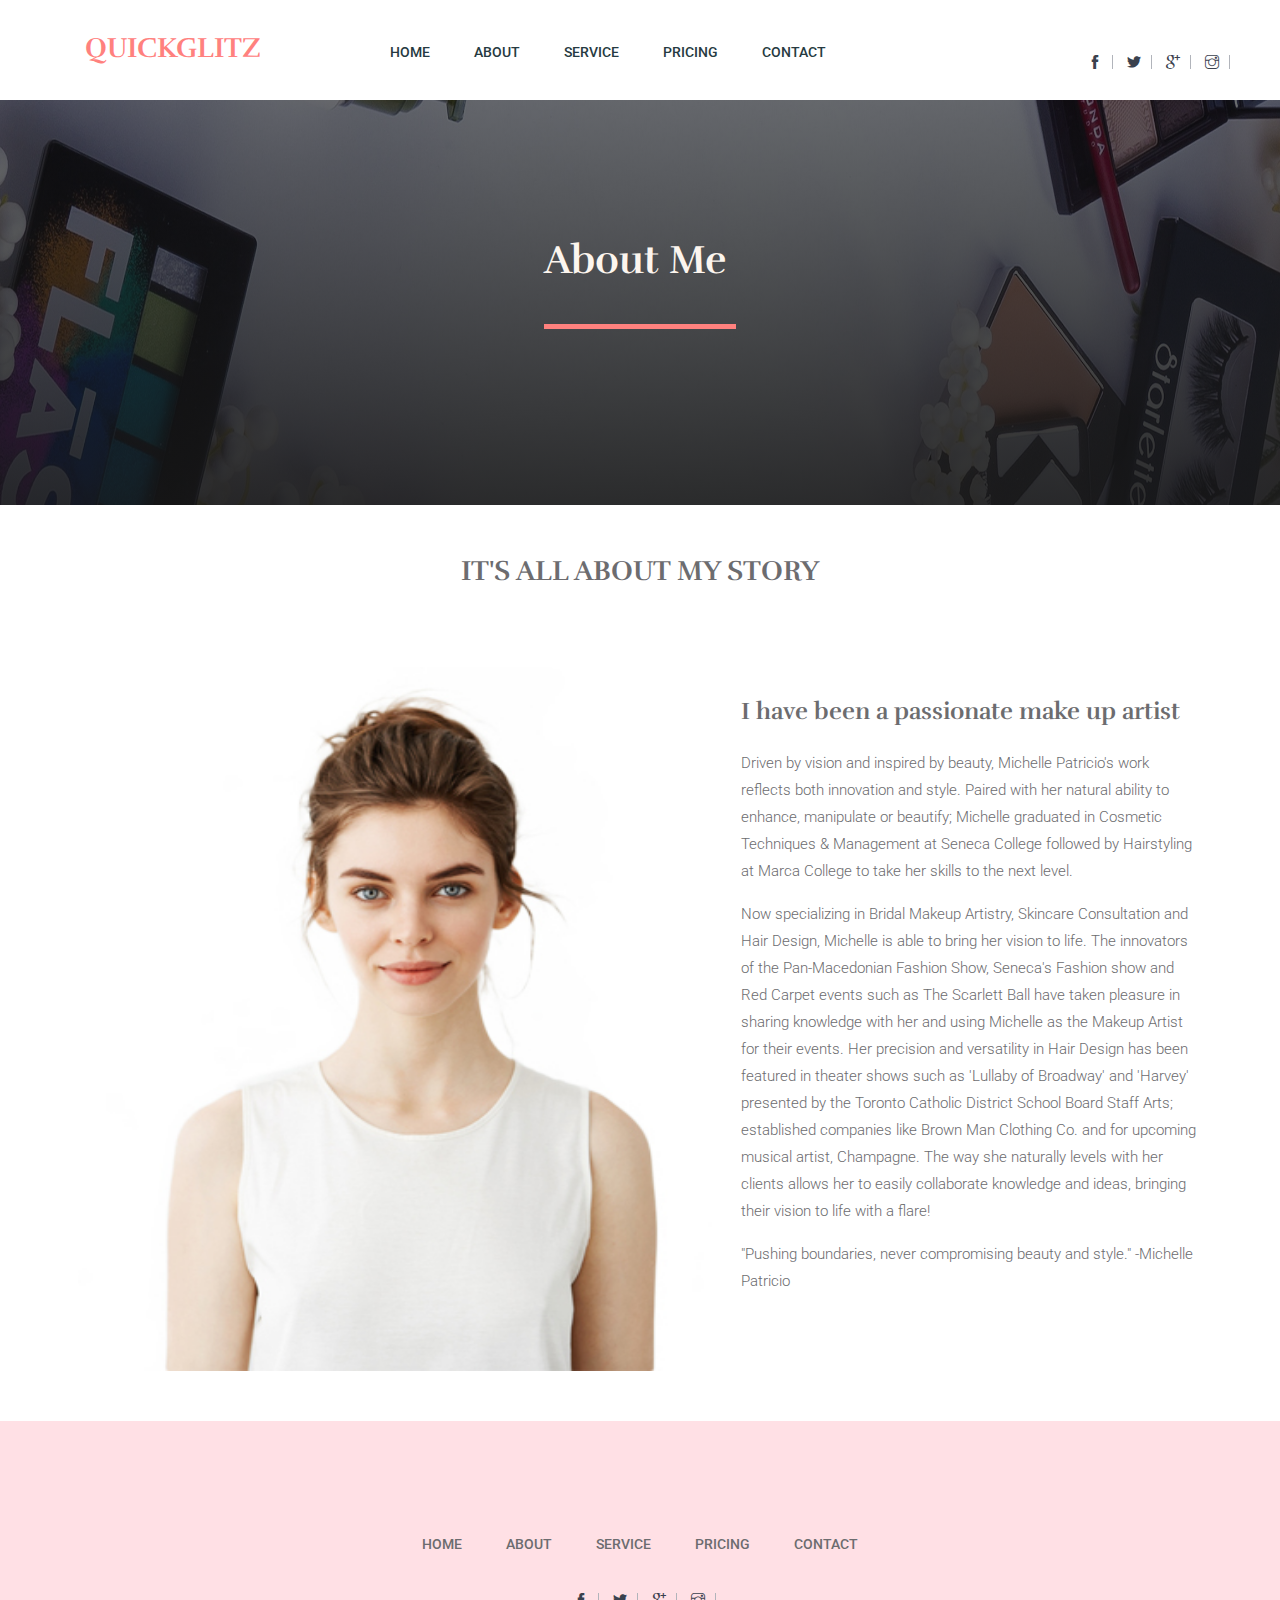
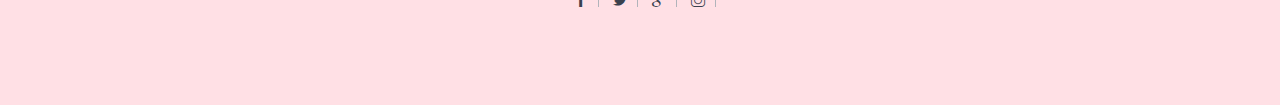
<file: about.html>
<!doctype html>
<html lang="en">

<head>
    <!-- Required meta tags -->
    <meta charset="utf-8">
    <meta name="viewport" content="width=device-width, initial-scale=1, shrink-to-fit=no">

    <!-- All CSS -->
    <link rel="stylesheet" href="css/bootstrap.min.css">
    <link rel="stylesheet" href="css/themify-icons.css">
    <link rel="stylesheet" href="css/owl.carousel.min.css">
    <link rel="stylesheet" href="css/jquery.fancybox.min.css">
    <link rel="stylesheet" href="css/about.css">

    <title>QUICKGLITZ Make Over</title>
    <link rel="icon" type="image/x-icon" href="images/logo.JPG">

</head>

<body class="home-two">
    <!--    -------- Header Start ------------- -->
    <header class="header abs-header">
        <div class="container head-cont">
            <div class="row header-row  ">
                <div class="col-md-3 logo ">
                    <a href="index.html">
                        <h3 class=""> QUICKGLITZ</h3>
                    </a>
                </div>

                <div class="col-md-9">
                    <nav class="primary-menu ">
                        <a href="javascript:void(0);" class="mobile-menu"><i class="ti-menu"></i></a>
                        <ul>
                            <li><a href="index.html">Home</a></li>
                            <li><a href="#">About</a></li>

                            <li><a href="services.html">Service</a></li>
                            <li><a href="pricing.html">Pricing</a></li>
                            <li><a href="contact.html">Contact</a></li>
                        </ul>
                    </nav>
                </div>
            </div>
        </div>
        <div class="foo-social">
            <a href="#"><i class="ti-facebook"></i></a>
            <a href="#"><i class="ti-twitter-alt"></i></a>
            <a href="mailto:talktoaliyu@gmail.com"><i class="ti-google"></i></a>
            <a href="#"><i class="ti-instagram"></i></a>
        </div>
    </header>
    <!--    -------- Header End --------------->
    <section class="about-me-barnner">
        <div class="about-me">
            <h1>About Me</h1>
            <div class="underline"></div>
        </div>
    </section>
    <section class="my-story">
        <div class="my-story-head">
            <h3>IT'S ALL ABOUT MY STORY</h3>
        </div>
        <div class="my-info">
            <div id="carouselExampleControls" class="carousel slide" data-ride="carousel">
                <div class="carousel-inner">
                    <div class="carousel-item active">
                        <img class="d-block w-100" src="/images/team/1.jpg" alt="First slide">
                    </div>
                    <div class="carousel-item">
                        <img class="d-block w-100" src="/images/team/2.jpg" alt="Second slide">
                    </div>
                    <div class="carousel-item">
                        <img class="d-block w-100" src="/images/team/3.jpg" alt="Third slide">
                    </div>
                </div>
                <a class="carousel-control-prev" href="#carouselExampleControls" role="button" data-slide="prev">
                    <span class="carousel-control-prev-icon" aria-hidden="true"></span>
                    <span class="sr-only">Previous</span>
                </a>
                <a class="carousel-control-next" href="#carouselExampleControls" role="button" data-slide="next">
                    <span class="carousel-control-next-icon" aria-hidden="true"></span>
                    <span class="sr-only">Next</span>
                </a>
            </div>

            <div class="my-info-text">
                <h4>I have been a passionate make up artist</h4>
                <p> Driven by vision and inspired by beauty, Michelle Patricio's work reflects both innovation and style. Paired with her natural ability to enhance, manipulate or beautify; Michelle graduated in Cosmetic Techniques & Management at Seneca
                    College followed by Hairstyling at Marca College to take her skills to the next level.
                    <p> Now specializing in Bridal Makeup Artistry, Skincare Consultation and Hair Design, Michelle is able to bring her vision to life. The innovators of the Pan-Macedonian Fashion Show, Seneca's Fashion show and Red Carpet events such as
                        The Scarlett Ball have taken pleasure in sharing knowledge with her and using Michelle as the Makeup Artist for their events. Her precision and versatility in Hair Design has been featured in theater shows such as 'Lullaby of Broadway'
                        and 'Harvey' presented by the Toronto Catholic District School Board Staff Arts; established companies like Brown Man Clothing Co. and for upcoming musical artist, Champagne. The way she naturally levels with her clients allows
                        her to easily collaborate knowledge and ideas, bringing their vision to life with a flare!</p>



                    <p> "Pushing boundaries, never compromising beauty and style." -Michelle Patricio</p>
            </div>
        </div>
    </section>



    <!--    -------- Footer Section Start ------------- -->
    <footer class="footer">
        <div class="">
            <div class="row">
                <div class="col-12 text-center">

                    <nav class="foo-nav">
                        <ul>
                            <li><a href="index.html">Home</a></li>
                            <li><a href="about.html">About</a></li>

                            <li><a href="services.html">Service</a></li>
                            <li><a href="pricing.html">Pricing</a></li>
                            <li><a href="contact.html">Contact</a></li>
                        </ul>
                    </nav>
                    <div class="foo-social">
                        <a href="#"><i class="ti-facebook"></i></a>
                        <a href="#"><i class="ti-twitter-alt"></i></a>
                        <a href="mailto:talktoaliyu@gmail.com"><i class="ti-google"></i></a>
                        <a href="#"><i class="ti-instagram"></i></a>
                    </div>

                </div>
            </div>
        </div>

    </footer>
    <!--    -------- Footer Section End ------------- -->


    <!-- JS -->
    <script src="js/jquery-3.3.1.min.js"></script>
    <script src="js/bootstrap.min.js"></script>
    <script src="js/owl.carousel.min.js"></script>
    <script src="js/jquery.fancybox.min.js"></script>
    <script src="js/scripts.js"></script>
</body>

</html>
</file>
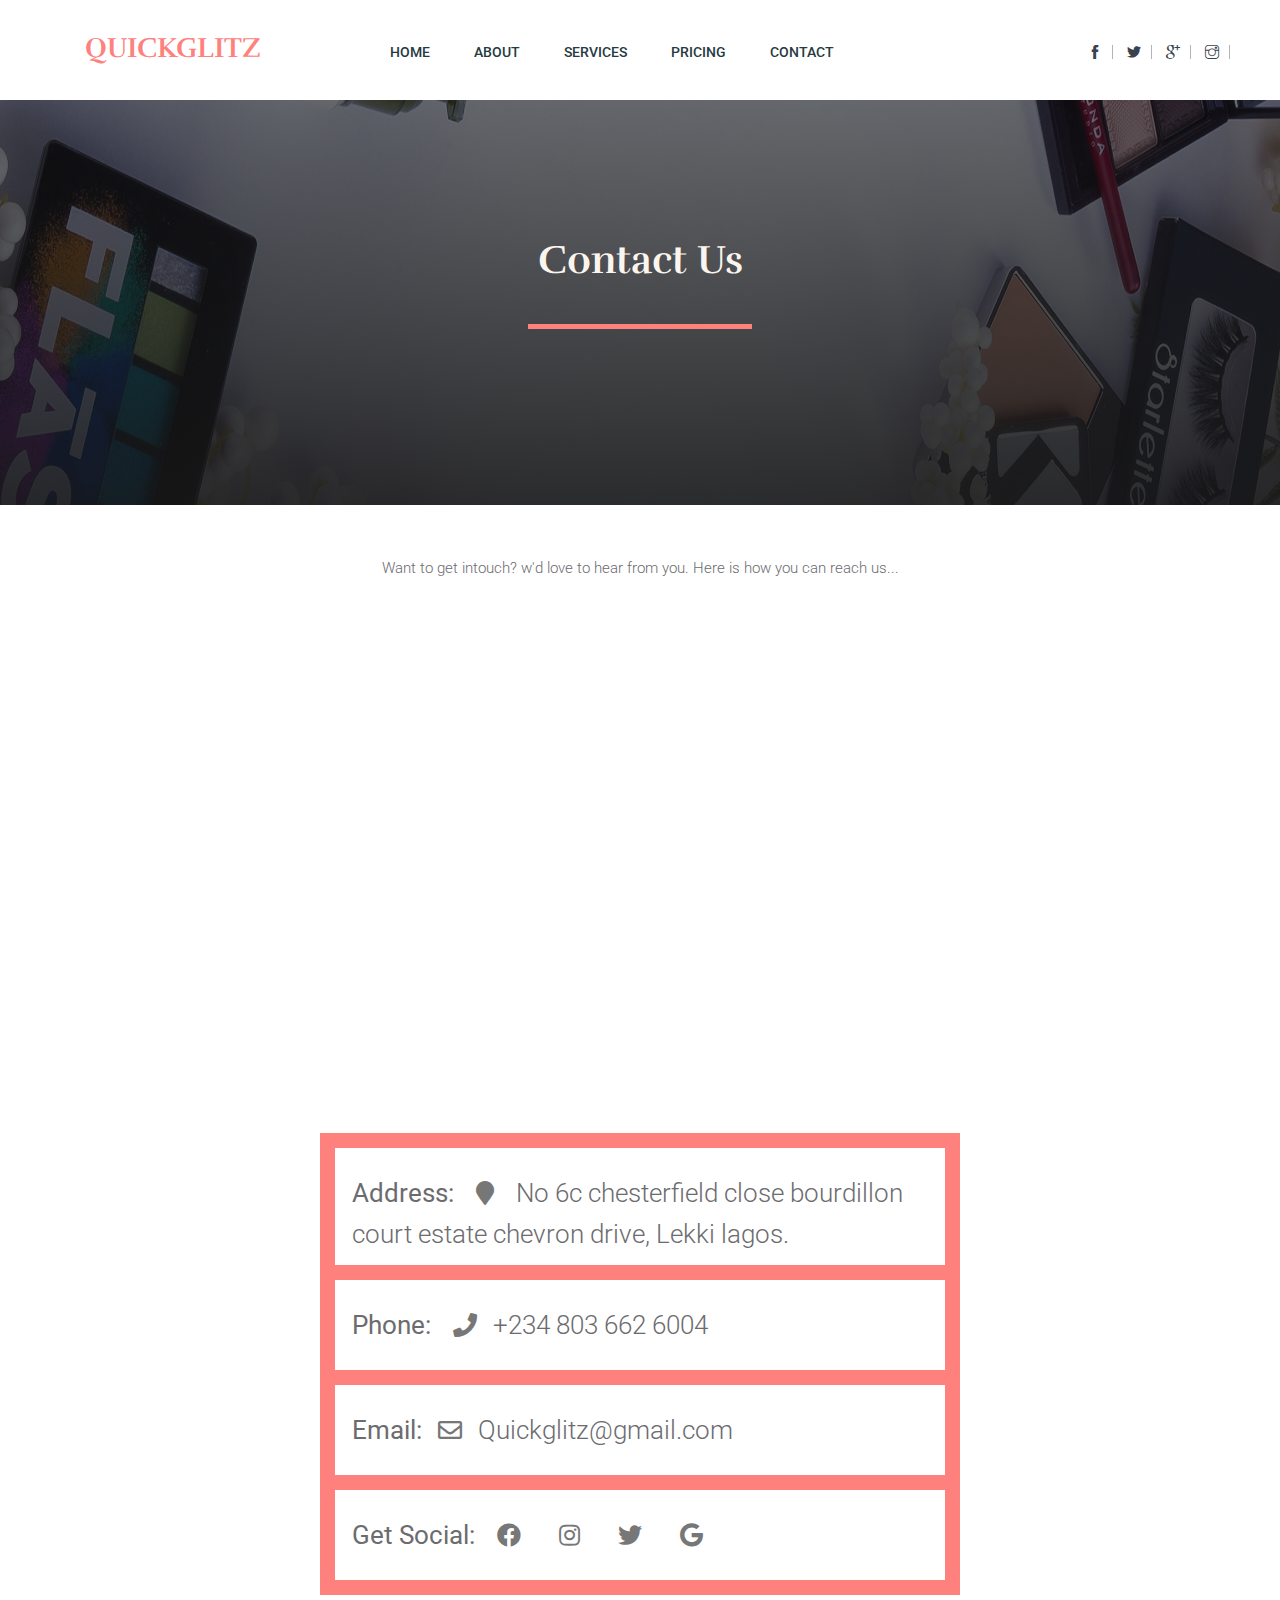
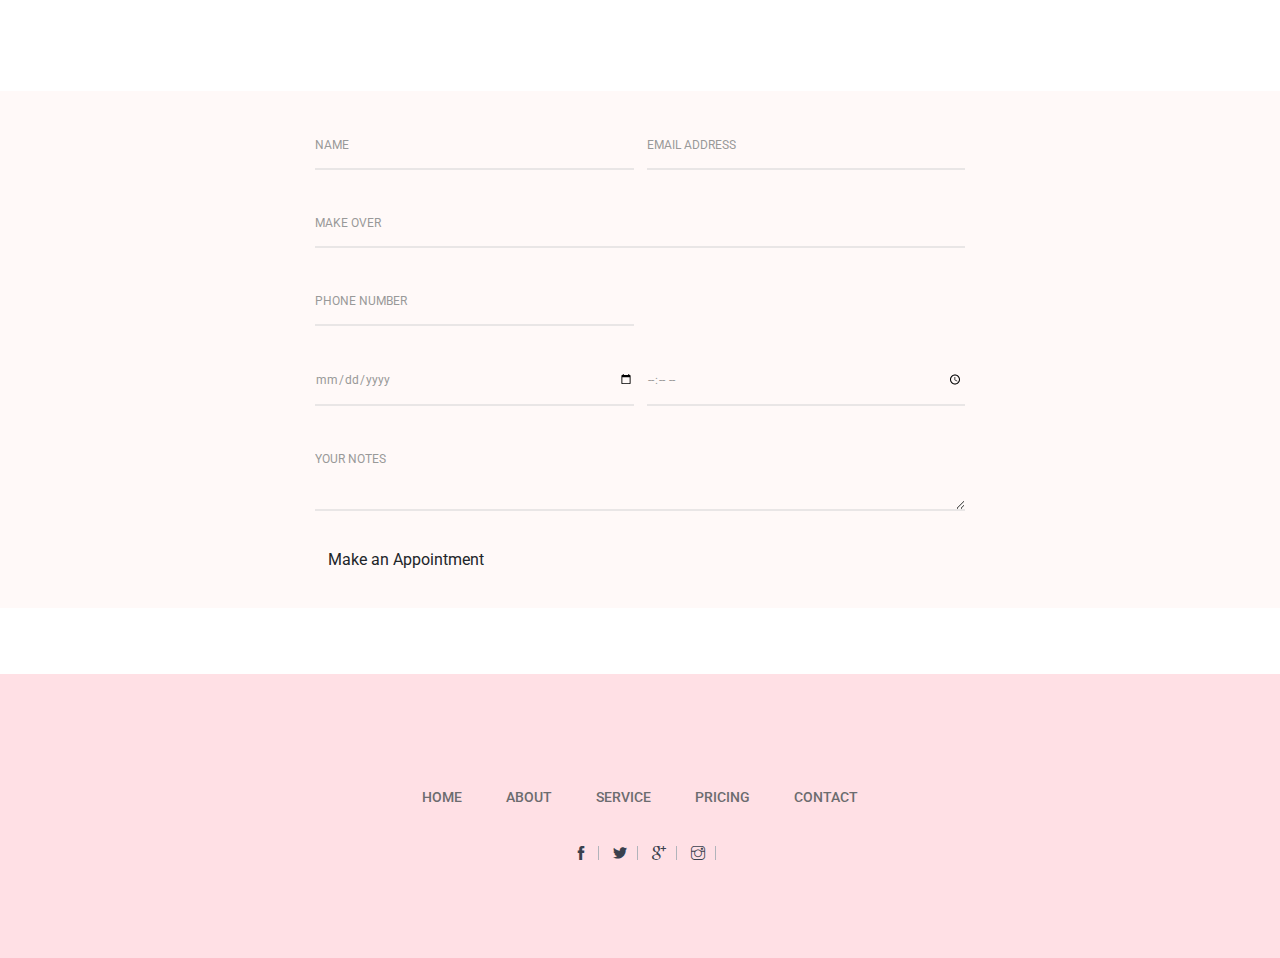
<file: contact.html>
<!doctype html>
<html lang="en">

<head>
    <!-- Required meta tags -->
    <meta charset="utf-8">
    <meta name="viewport" content="width=device-width, initial-scale=1, shrink-to-fit=no">

    <!-- All CSS -->
    <link rel="stylesheet" href="css/bootstrap.min.css">
    <link rel="stylesheet" href="css/themify-icons.css">
    <link rel="stylesheet" href="css/owl.carousel.min.css">
    <link rel="stylesheet" href="css/jquery.fancybox.min.css">
    <link rel="stylesheet" href="css/contact.css">

    <link rel="stylesheet" href="https://cdnjs.cloudflare.com/ajax/libs/font-awesome/5.13.0/css/all.min.css" />
    <title>QUICKGLITZ Make Over</title>
    <link rel="icon" type="image/x-icon" href="images/logo.JPG">

</head>

<body class="home-two">
    <!--    -------- Header Start ------------- -->
    <header class="header abs-header">
        <div class="container head-cont">
            <div class="row header-row  ">
                <div class="col-md-3 logo ">
                    <a href="index.html">
                        <h3 class=""> QUICKGLITZ</h3>
                    </a>
                </div>

                <div class="col-md-9">
                    <nav class="primary-menu ">
                        <a href="javascript:void(0);" class="mobile-menu"><i class="ti-menu"></i></a>
                        <ul>
                            <li><a href="index.html">Home</a></li>
                            <li><a href="about.html">About</a></li>

                            <li><a href="services.html">Services</a></li>
                            <li><a href="pricing.html">Pricing</a></li>
                            <li><a href="#">Contact</a></li>
                        </ul>
                    </nav>
                </div>
            </div>
        </div>
        <div class="foo-social">
            <a href="#"><i class="ti-facebook"></i></a>
            <a href="#"><i class="ti-twitter-alt"></i></a>
            <a href="mailto:talktoaliyu@gmail.com"><i class="ti-google"></i></a>
            <a href="#"><i class="ti-instagram"></i></a>
        </div>
    </header>
    <!--    -------- Header End --------------->

    <!--------services Markup begins------------->
    <section class="contact-barnner">
        <div class="contact-head">
            <h1 class="text-center">Contact Us</h1>
            <div class="underline"></div>
        </div>
    </section>

    <!-----------PARTY MAKE OVER SECTION---------->
    <section class="bridal-pricing">
        <div class="contact-desc">
            <p class="text-center">Want to get intouch? w'd love to hear from you. Here is how you can reach us...</p>
        </div>


        <!--    -------- Appointment Section Start ------------- -->
        <div class="appointment v2">
            <div class="cont-add">
                <div class="map-wrapper">
                    <p> <iframe class="googlemap" src="https://www.google.com/maps/embed?pb=!1m18!1m12!1m3!1d3964.5454812133808!2d3.5253503140413223!3d6.452345295331999!2m3!1f0!2f0!3f0!3m2!1i1024!2i768!4f13.1!3m3!1m2!1s0x103bf6eeef4fe5b7%3A0x5a8784aca04e87f4!2sBourdillon%20Court%20Estate!5e0!3m2!1sen!2sng!4v1606137426768!5m2!1sen!2sng"
                            width="700" height="400" frameborder="0" style="border:0;" allowfullscreen="" aria-hidden="false" tabindex="0"></iframe></p>
                </div>
                <div class="cont-info">
                    <div class="details">
                        <div class="follow"><b>Address:</b> <i class="fa fa-map-marker"></i> No 6c chesterfield close bourdillon court estate chevron drive, Lekki lagos.</div>

                        <div class="follow"><b>Phone:</b> <i class="fa fa-phone"></i>+234 803 662 6004</div>

                        <div class="follow"><b>Email:</b><i class="far fa-envelope"></i>Quickglitz@gmail.com</div>

                        <div class="follow"><label><b>Get Social:</b></label>
                            <a href="#"><i class="fab fa-facebook"></i></a>
                            <a href="https://www.instagram.com/quick_glitz"><i class="fab fa-instagram"></i></a>
                            <a href="#"><i class="fab fa-twitter"></i></a>
                            <a href="mailto:Quickglitz@gmail.com"><i class="fab fa-google"></i></a>
                        </div>
                    </div>
                </div>
            </div>
            <div class="appointment-wrap">
                <div class="appointment-form">
                    <form accept="#">
                        <div class="form-field half-width">
                            <input type="text" placeholder="Name" required>
                            <input type="email" placeholder="Email address" required>
                        </div>
                        <div class="form-field half-width">
                            <div class="select-field">
                                <select>
                            <option>Make over</option>
                            <option>Pedicure & Manicure</option>
                            </select>
                            </div>
                            <input type="tel" placeholder="Phone number">
                        </div>
                        <div class="form-field half-width">
                            <input type="date" placeholder="date" required>
                            <input type="time" placeholder="time" required>
                        </div>
                        <div class="form-field">
                            <textarea name="notes" placeholder="Your notes"></textarea>
                        </div>
                        <button class="btn btn-round">Make an Appointment</button>
                    </form>
                </div>
            </div>
            <p></p>
        </div>

    </section>
    <!--    -------- Footer Section Start ------------- -->
    <footer class="footer">
        <div class="">
            <div class="row">
                <div class="col-12 text-center">

                    <nav class="foo-nav">
                        <ul>
                            <li><a href="index.html">Home</a></li>
                            <li><a href="about.html">About</a></li>

                            <li><a href="services.html">Service</a></li>

                            <li><a href="pricing.html">Pricing</a></li>
                            <li><a href="#">Contact</a></li>
                        </ul>
                    </nav>
                    <div class="foo-social">
                        <a href="#"><i class="ti-facebook"></i></a>
                        <a href="#"><i class="ti-twitter-alt"></i></a>
                        <a href="mailto:talktoaliyu@gmail.com"><i class="ti-google"></i></a>
                        <a href="#"><i class="ti-instagram"></i></a>
                    </div>

                </div>
            </div>
        </div>

    </footer>
    <!--    -------- Footer Section End ------------- -->


    <!-- JS -->
    <script src="js/jquery-3.3.1.min.js"></script>
    <script src="js/bootstrap.min.js"></script>
    <script src="js/owl.carousel.min.js"></script>
    <script src="js/jquery.fancybox.min.js"></script>
    <script src="js/scripts.js"></script>
</body>

</html>
</file>
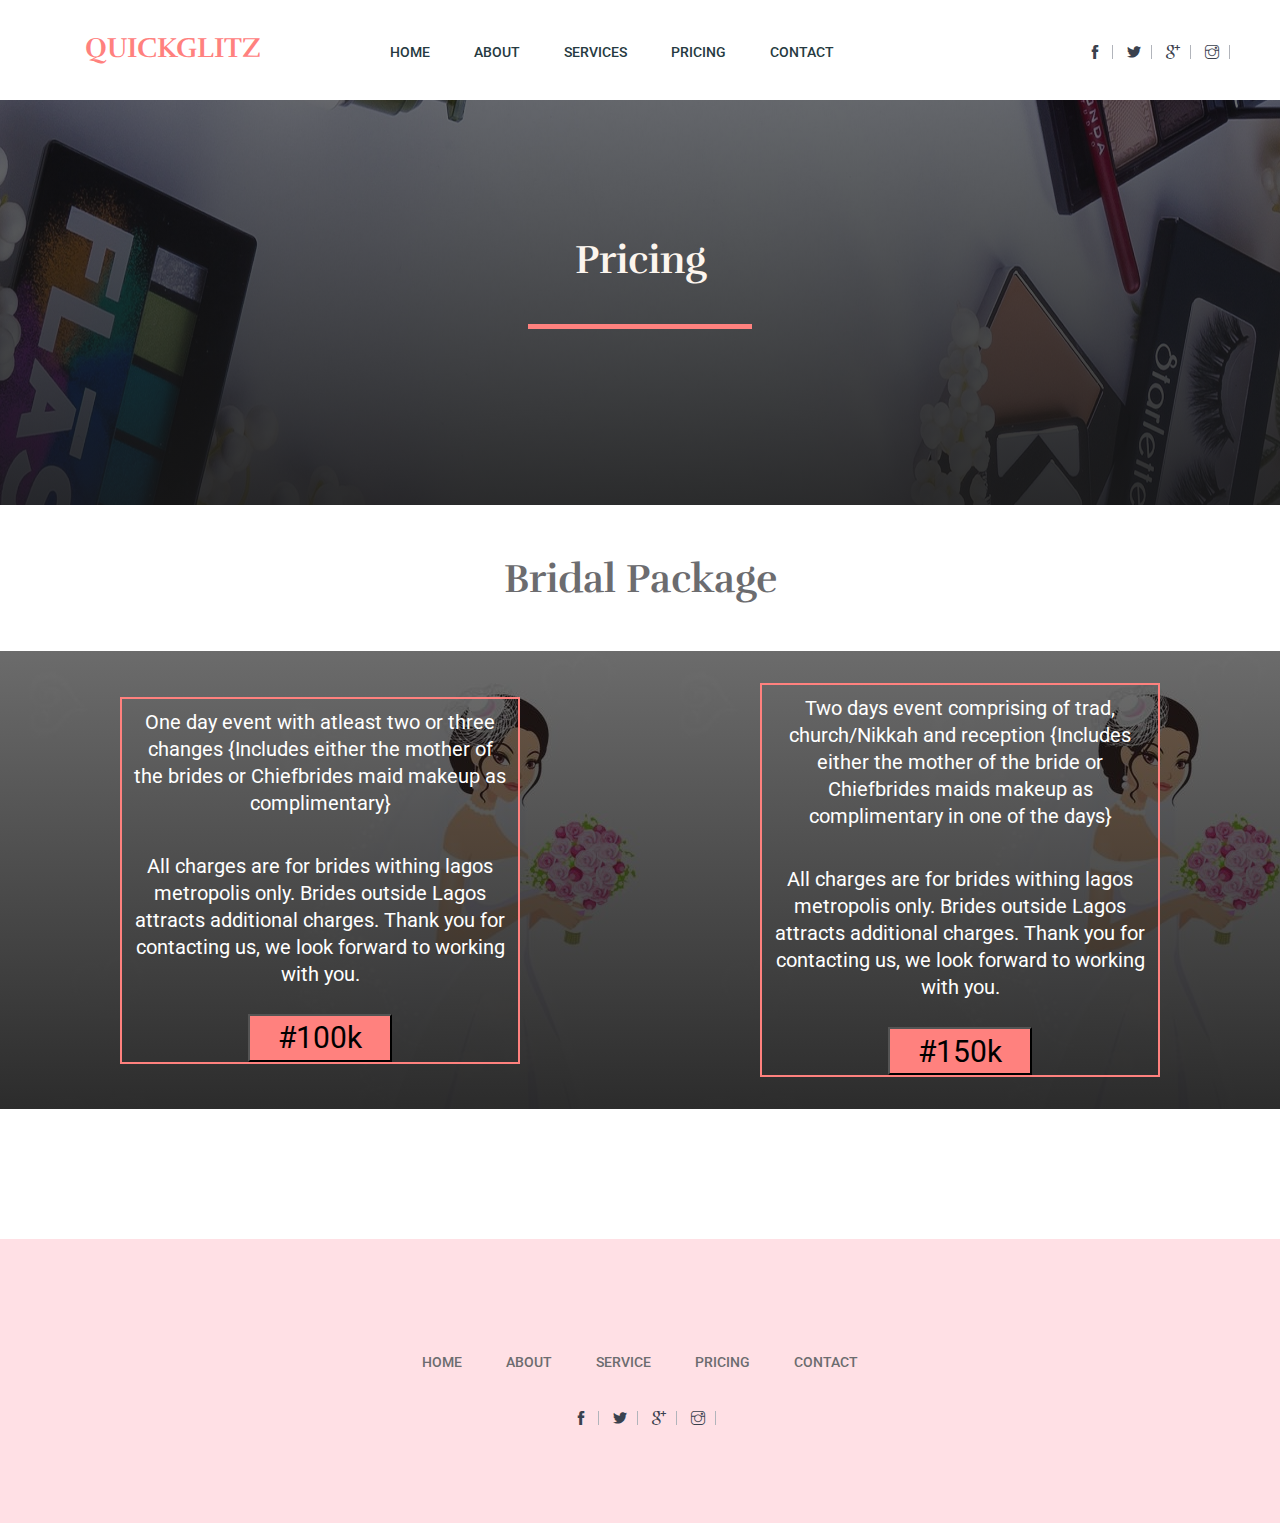
<file: pricing.html>
<!doctype html>
<html lang="en">

<head>
    <!-- Required meta tags -->
    <meta charset="utf-8">
    <meta name="viewport" content="width=device-width, initial-scale=1, shrink-to-fit=no">

    <!-- All CSS -->
    <link rel="stylesheet" href="css/bootstrap.min.css">
    <link rel="stylesheet" href="css/themify-icons.css">
    <link rel="stylesheet" href="css/owl.carousel.min.css">
    <link rel="stylesheet" href="css/jquery.fancybox.min.css">
    <link rel="stylesheet" href="css/pricing.css">

    <title>QUICKGLITZ Make Over</title>
    <link rel="icon" type="image/x-icon" href="images/logo.JPG">

</head>

<body class="home-two">
    <!--    -------- Header Start ------------- -->
    <header class="header abs-header">
        <div class="container head-cont">
            <div class="row header-row  ">
                <div class="col-md-3 logo ">
                    <a href="index.html">
                        <h3 class=""> QUICKGLITZ</h3>
                    </a>
                </div>

                <div class="col-md-9">
                    <nav class="primary-menu ">
                        <a href="javascript:void(0);" class="mobile-menu"><i class="ti-menu"></i></a>
                        <ul>
                            <li><a href="index.html">Home</a></li>
                            <li><a href="about.html">About</a></li>

                            <li><a href="services.html">Services</a></li>
                            <li><a href="#">Pricing</a></li>
                            <li><a href="contact.html">Contact</a></li>
                        </ul>
                    </nav>
                </div>
            </div>
        </div>
        <div class="foo-social">
            <a href="#"><i class="ti-facebook"></i></a>
            <a href="#"><i class="ti-twitter-alt"></i></a>
            <a href="mailto:talktoaliyu@gmail.com"><i class="ti-google"></i></a>
            <a href="#"><i class="ti-instagram"></i></a>
        </div>
    </header>
    <!--    -------- Header End --------------->

    <!--------services Markup begins------------->
    <section class="service-barnner">
        <div class="service-head">
            <h1 class="text-center">Pricing</h1>
            <div class="underline"></div>
        </div>
    </section>

    <!-----------PARTY MAKE OVER SECTION---------->
    <section class="bridal-pricing">
        <div class="service-desc">
            <h1 class="text-center">Bridal Package</h1>
        </div>

        <div class="package-wrap">
            <div class="package-card">
                <p>One day event with atleast two or three changes {Includes either the mother of the brides or Chiefbrides maid makeup as complimentary}</p>
                <p>All charges are for brides withing lagos metropolis only. Brides outside Lagos attracts additional charges. Thank you for contacting us, we look forward to working with you.</p>
                <button class="price-btn">#100k</button>
            </div>

            <div class="package-card">
                <p>Two days event comprising of trad, church/Nikkah and reception {Includes either the mother of the bride or Chiefbrides maids makeup as complimentary in one of the days}</p>
                <p>All charges are for brides withing lagos metropolis only. Brides outside Lagos attracts additional charges. Thank you for contacting us, we look forward to working with you.</p>
                <button class="price-btn">#150k</button>
            </div>
        </div>


    </section>
    <!--    -------- Footer Section Start ------------- -->
    <footer class="footer">
        <div class="">
            <div class="row">
                <div class="col-12 text-center">

                    <nav class="foo-nav">
                        <ul>
                            <li><a href="index.html">Home</a></li>
                            <li><a href="about.html">About</a></li>

                            <li><a href="services.html">Service</a></li>

                            <li><a href="#">Pricing</a></li>
                            <li><a href="contact.html">Contact</a></li>
                        </ul>
                    </nav>
                    <div class="foo-social">
                        <a href="#"><i class="ti-facebook"></i></a>
                        <a href="#"><i class="ti-twitter-alt"></i></a>
                        <a href="mailto:talktoaliyu@gmail.com"><i class="ti-google"></i></a>
                        <a href="#"><i class="ti-instagram"></i></a>
                    </div>

                </div>
            </div>
        </div>

    </footer>
    <!--    -------- Footer Section End ------------- -->


    <!-- JS -->
    <script src="js/jquery-3.3.1.min.js"></script>
    <script src="js/bootstrap.min.js"></script>
    <script src="js/owl.carousel.min.js"></script>
    <script src="js/jquery.fancybox.min.js"></script>
    <script src="js/scripts.js"></script>
</body>

</html>
</file>
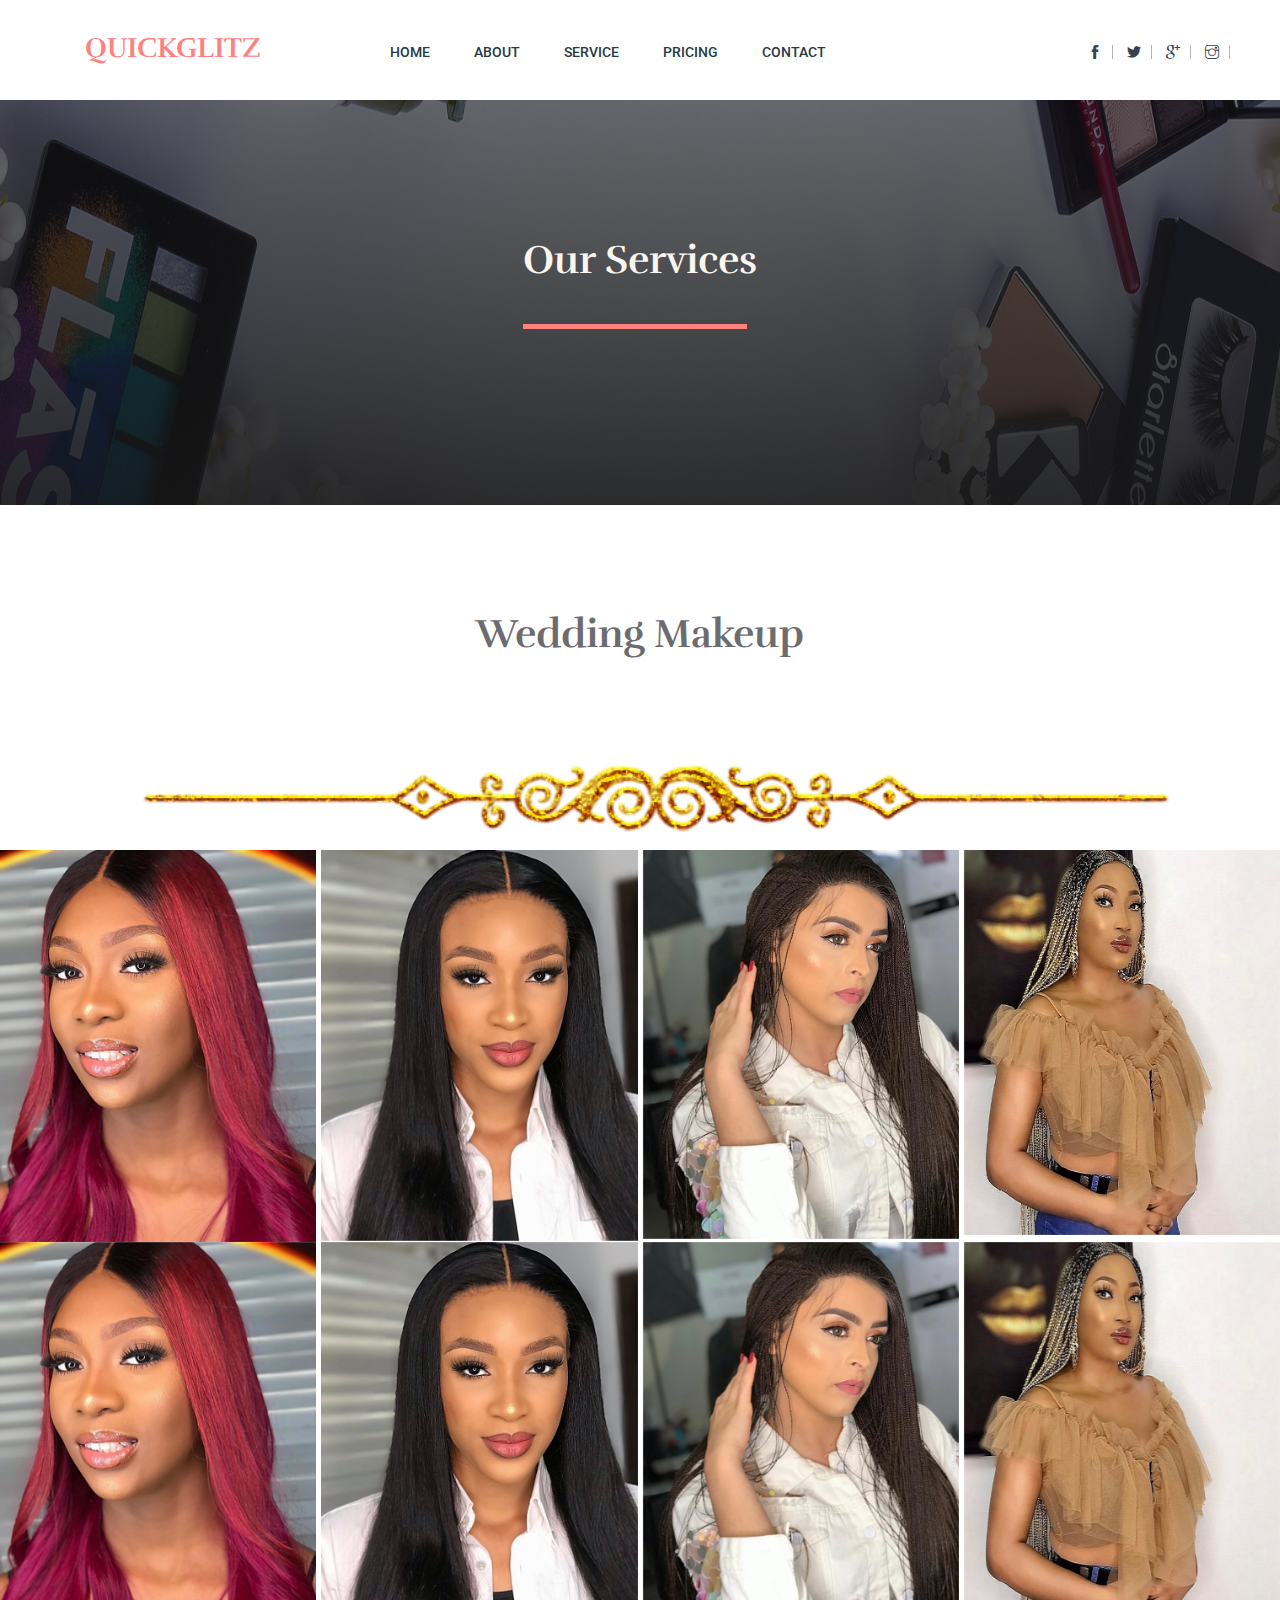
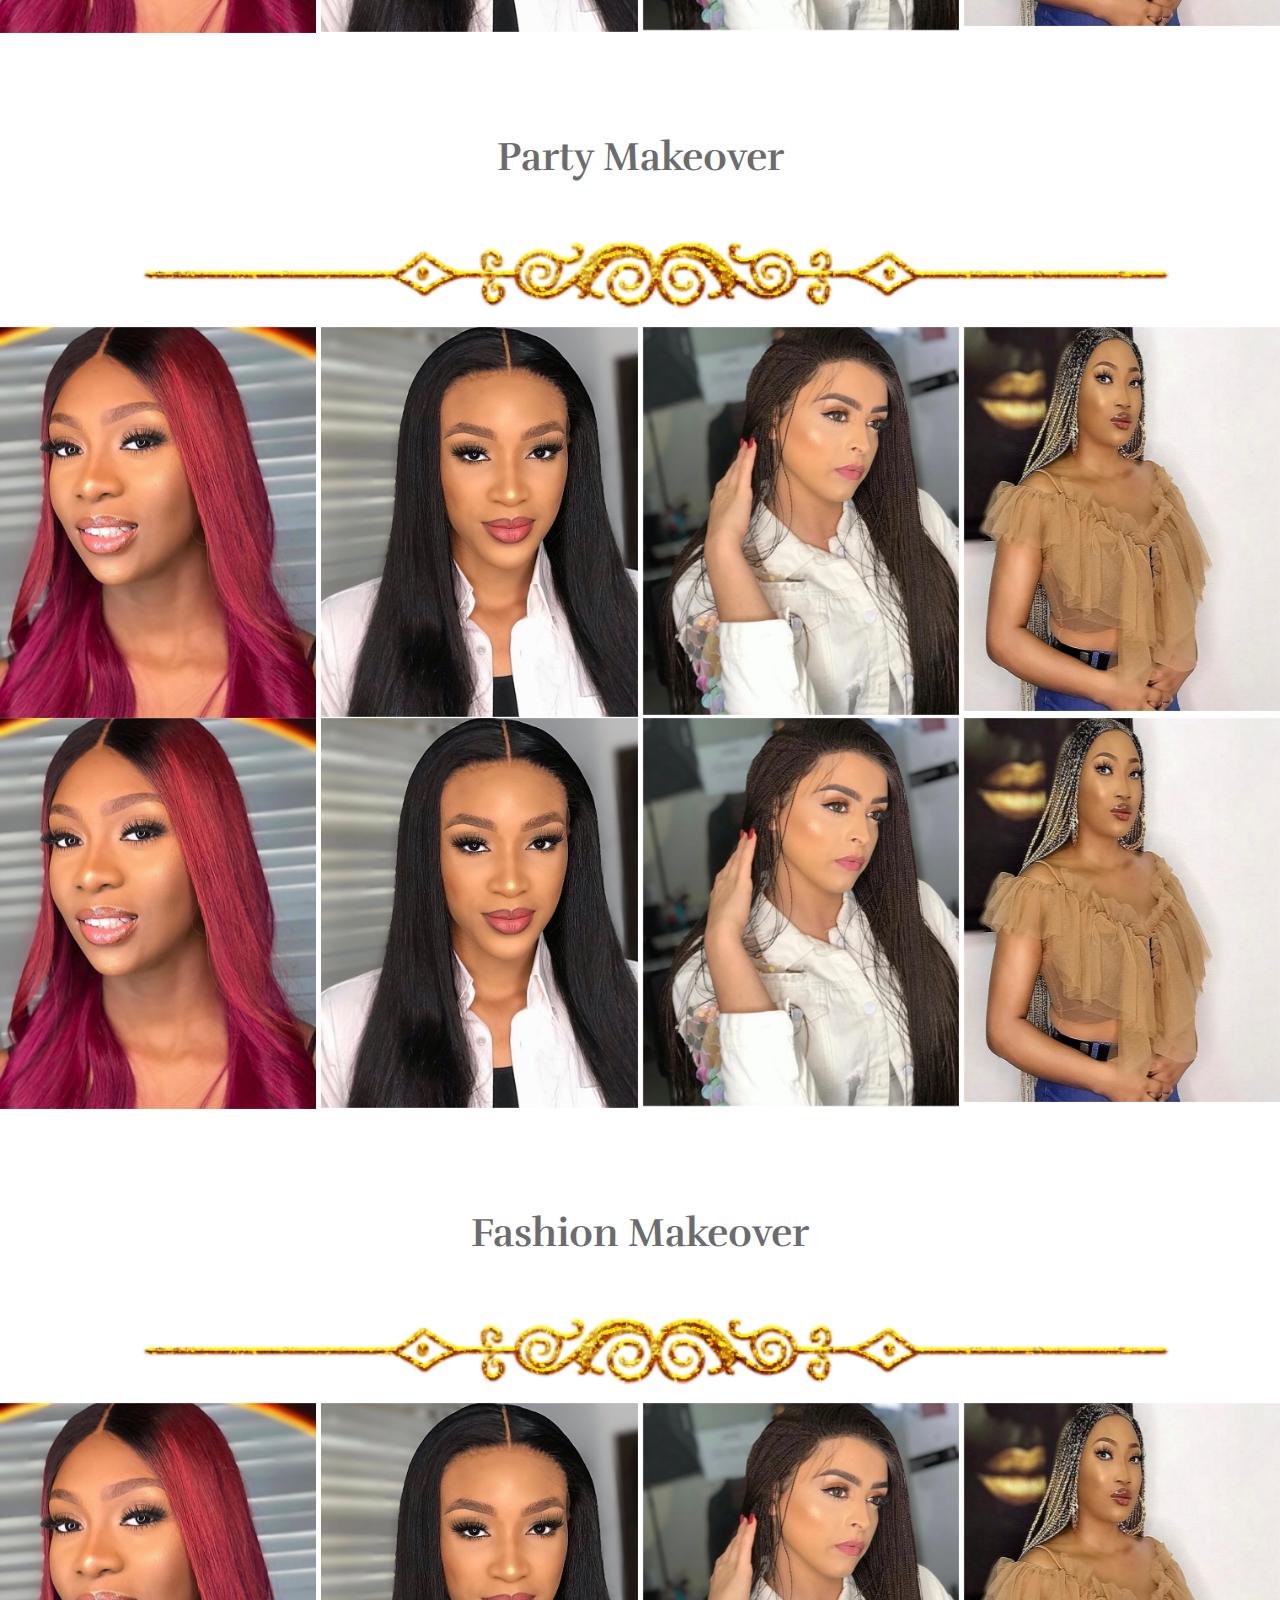
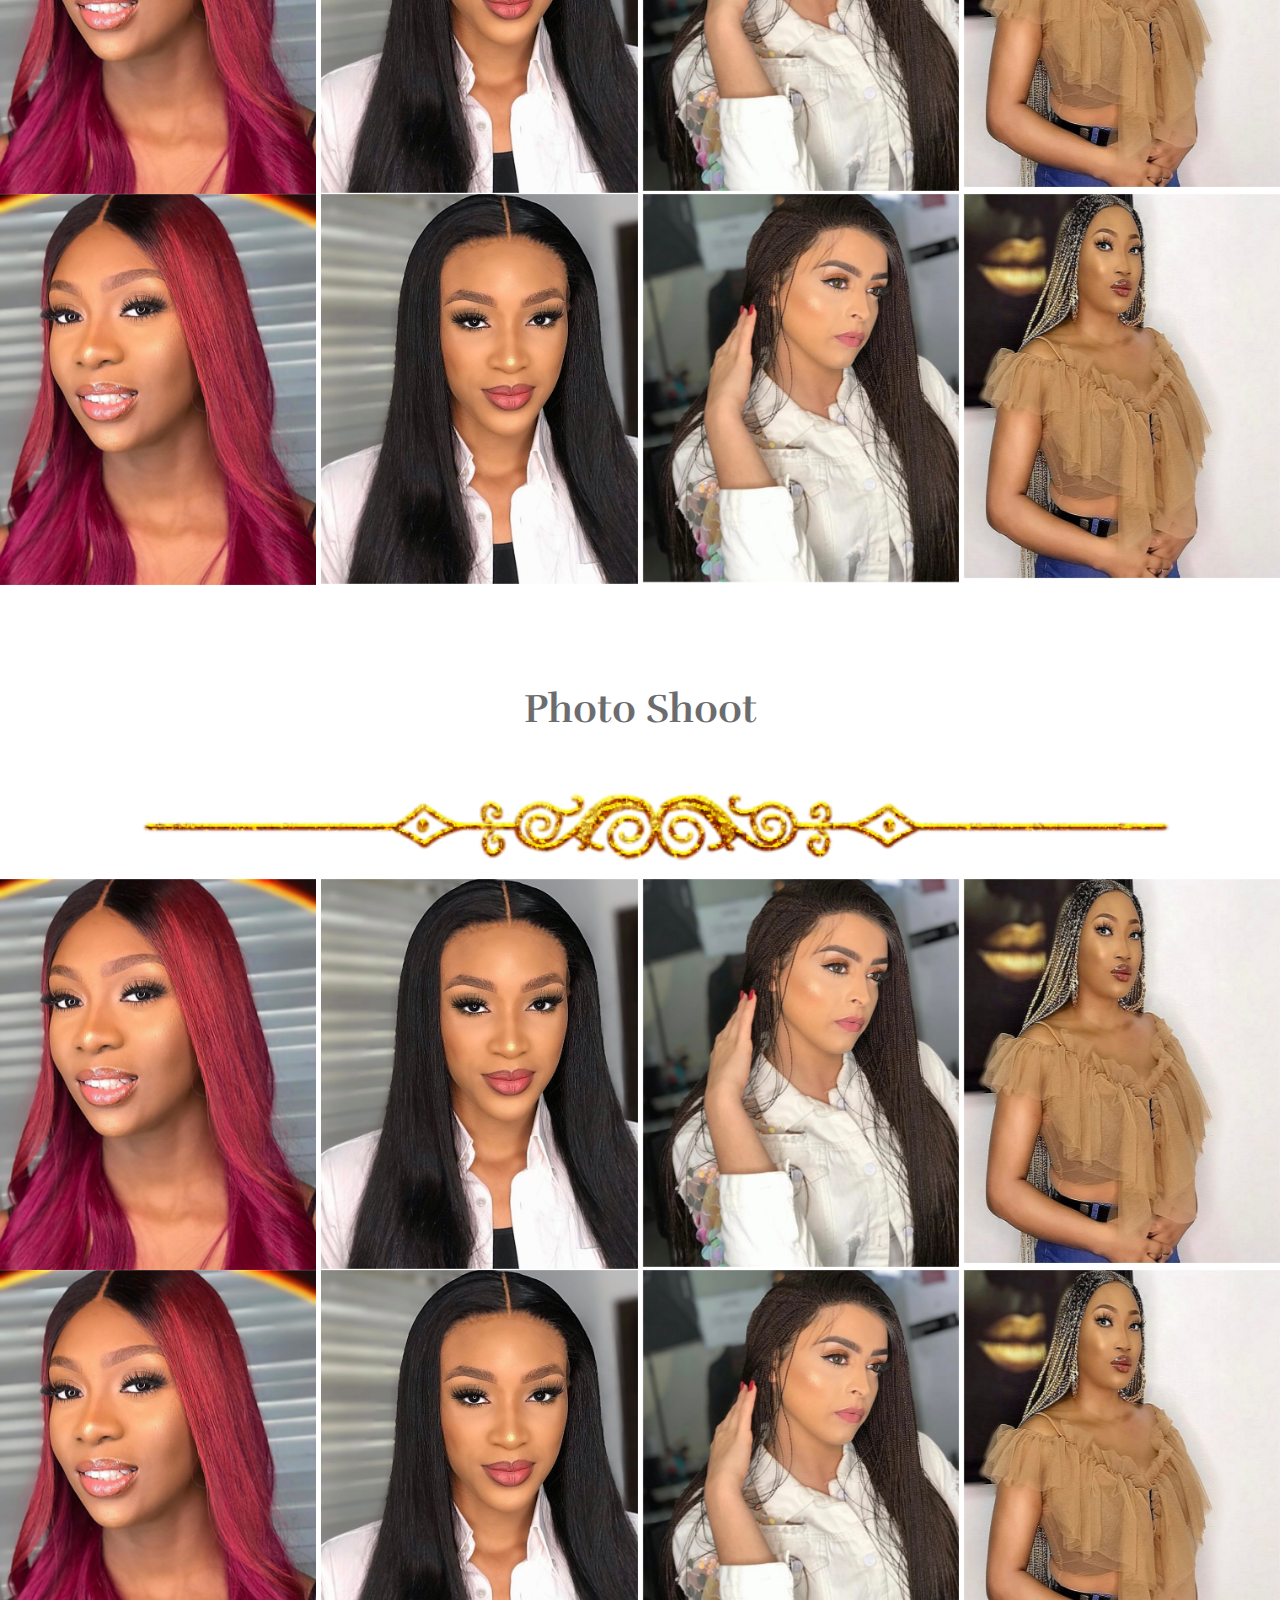
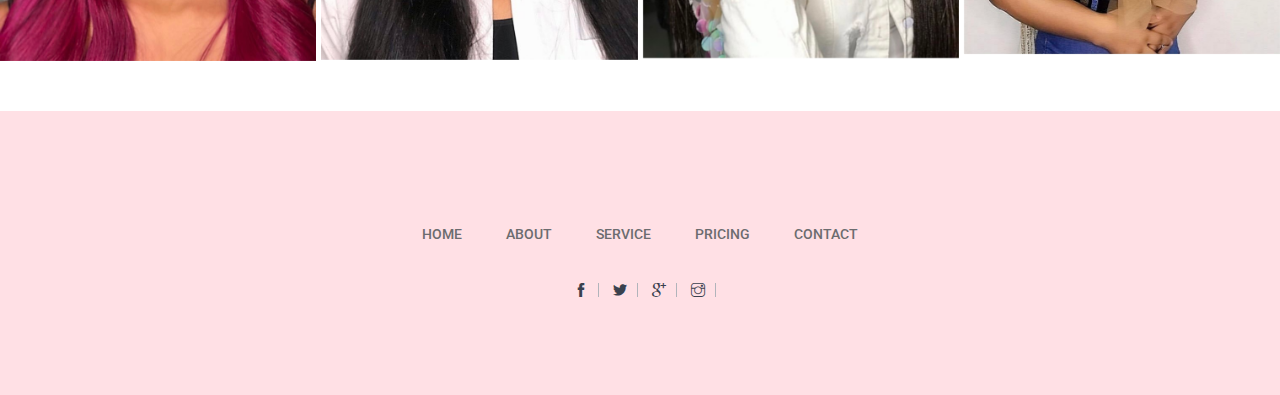
<file: services.html>
<!doctype html>
<html lang="en">

<head>
    <!-- Required meta tags -->
    <meta charset="utf-8">
    <meta name="viewport" content="width=device-width, initial-scale=1, shrink-to-fit=no">

    <!-- All CSS -->
    <link rel="stylesheet" href="css/bootstrap.min.css">
    <link rel="stylesheet" href="css/themify-icons.css">
    <link rel="stylesheet" href="css/owl.carousel.min.css">
    <link rel="stylesheet" href="css/jquery.fancybox.min.css">
    <link rel="stylesheet" href="css/services.css">

    <title>QUICKGLITZ Make Over</title>
    <link rel="icon" type="image/x-icon" href="images/logo.JPG">

</head>

<body class="home-two">
    <!--    -------- Header Start ------------- -->
    <header class="header abs-header">
        <div class="container head-cont">
            <div class="row header-row  ">
                <div class="col-md-3 logo ">
                    <a href="index.html">
                        <h3 class=""> QUICKGLITZ</h3>
                    </a>
                </div>

                <div class="col-md-9">
                    <nav class="primary-menu ">
                        <a href="javascript:void(0);" class="mobile-menu"><i class="ti-menu"></i></a>
                        <ul>
                            <li><a href="index.html">Home</a></li>
                            <li><a href="about.html">About</a></li>

                            <li><a href="#">Service</a></li>
                            <li><a href="pricing.html">Pricing</a></li>
                            <li><a href="contact.html">Contact</a></li>
                        </ul>
                    </nav>
                </div>
            </div>
        </div>
        <div class="foo-social">
            <a href="#"><i class="ti-facebook"></i></a>
            <a href="#"><i class="ti-twitter-alt"></i></a>
            <a href="mailto:talktoaliyu@gmail.com"><i class="ti-google"></i></a>
            <a href="#"><i class="ti-instagram"></i></a>
        </div>
    </header>
    <!--    -------- Header End --------------->

    <!--------services Markup begins------------->
    <section class="service-barnner">
        <div class="service-head">
            <h1>Our Services</h1>
            <div class="underline"></div>
        </div>
    </section>

    <!-----------PARTY MAKE OVER SECTION---------->
    <section id="wedding">
        <div class="service-desc">
            <h1 class="text-center">Wedding Makeup</h1>
            <img src="./images/divider.png" alt="">
        </div>

        <!----first owl-courasel-->
        <div class="service-caro owl-carousel">
            <div class="single-service">
                <img src="images/service/1.jpg" alt="">
                <div class="service-hover">
                    <img src="images/goldbrush.png" alt="">
                    <span>face Makeover</span>
                </div>
            </div>

            <div class="single-service">
                <img src="images/service/2.jpg" alt="">
                <div class="service-hover">
                    <img src="images/goldbrush.png" alt="">
                    <span>face Makeover</span>
                </div>
            </div>

            <div class="single-service">
                <img src="images/service/3.jpg" alt="">
                <div class="service-hover">
                    <img src="images/goldbrush.png" alt="">
                    <span>face Makeover</span>
                </div>
            </div>

            <div class="single-service">
                <img src="images/service/4.jpg" alt="">
                <div class="service-hover">
                    <img src="images/goldbrush.png" alt="">
                    <span>face Makeover</span>
                </div>
            </div>
        </div>
        <!----first owl-courasel ends-->

        <!----second owl-courasel begins-->
        <div class="service-caro owl-carousel">
            <div class="single-service">
                <img src="images/service/1.jpg" alt="">
                <div class="service-hover">
                    <img src="images/goldbrush.png" alt="">
                    <span>face Makeover</span>
                </div>
            </div>

            <div class="single-service">
                <img src="images/service/2.jpg" alt="">
                <div class="service-hover">
                    <img src="images/goldbrush.png" alt="">
                    <span>face Makeover</span>
                </div>
            </div>

            <div class="single-service">
                <img src="images/service/3.jpg" alt="">
                <div class="service-hover">
                    <img src="images/goldbrush.png" alt="">
                    <span>face Makeover</span>
                </div>
            </div>

            <div class="single-service">
                <img src="images/service/4.jpg" alt="">
                <div class="service-hover">
                    <img src="images/goldbrush.png" alt="">
                    <span>face Makeover</span>
                </div>
            </div>
        </div>
        <!----second owl-courasel ends-->
    </section>
    <!-----------PARTY MAKE OVER SECTION---------->
    <section id="party-makeover">

        <div class="service-desc">
            <h1 class="text-center"> Party Makeover</h1>
            <img src="./images/divider.png" alt="">
        </div>

        <!----first owl-courasel-->
        <div class="service-caro owl-carousel">
            <div class="single-service">
                <img src="images/service/1.jpg" alt="">
                <div class="service-hover">
                    <img src="images/goldbrush.png" alt="">
                    <span>face Makeover</span>
                </div>
            </div>

            <div class="single-service">
                <img src="images/service/2.jpg" alt="">
                <div class="service-hover">
                    <img src="images/goldbrush.png" alt="">
                    <span>face Makeover</span>
                </div>
            </div>

            <div class="single-service">
                <img src="images/service/3.jpg" alt="">
                <div class="service-hover">
                    <img src="images/icons/1.png" alt="">
                    <span>face Makeover</span>
                </div>
            </div>

            <div class="single-service">
                <img src="images/service/4.jpg" alt="">
                <div class="service-hover">
                    <img src="images/icons/1.png" alt="">
                    <span>face Makeover</span>
                </div>
            </div>
        </div>
        <!----first owl-courasel ends-->

        <!----second owl-courasel begins-->
        <div class="service-caro owl-carousel">
            <div class="single-service">
                <img src="images/service/1.jpg" alt="">
                <div class="service-hover">
                    <img src="images/icons/1.png" alt="">
                    <span>face Makeover</span>
                </div>
            </div>

            <div class="single-service">
                <img src="images/service/2.jpg" alt="">
                <div class="service-hover">
                    <img src="images/icons/1.png" alt="">
                    <span>face Makeover</span>
                </div>
            </div>

            <div class="single-service">
                <img src="images/service/3.jpg" alt="">
                <div class="service-hover">
                    <img src="images/icons/1.png" alt="">
                    <span>face Makeover</span>
                </div>
            </div>

            <div class="single-service">
                <img src="images/service/4.jpg" alt="">
                <div class="service-hover">
                    <img src="images/icons/1.png" alt="">
                    <span>face Makeover</span>
                </div>
            </div>
        </div>
        <!----second owl-courasel ends-->
    </section>
    <section id="fashion-makeover">

        <div class="service-desc">
            <h1 class="text-center">Fashion Makeover</h1>
            <img src="./images/divider.png" alt="">
        </div>

        <!----first owl-courasel-->
        <div class="service-caro owl-carousel">
            <div class="single-service">
                <img src="images/service/1.jpg" alt="">
                <div class="service-hover">
                    <img src="images/icons/1.png" alt="">
                    <span>face Makeover</span>
                </div>
            </div>

            <div class="single-service">
                <img src="images/service/2.jpg" alt="">
                <div class="service-hover">
                    <img src="images/icons/1.png" alt="">
                    <span>face Makeover</span>
                </div>
            </div>

            <div class="single-service">
                <img src="images/service/3.jpg" alt="">
                <div class="service-hover">
                    <img src="images/icons/1.png" alt="">
                    <span>face Makeover</span>
                </div>
            </div>

            <div class="single-service">
                <img src="images/service/4.jpg" alt="">
                <div class="service-hover">
                    <img src="images/icons/1.png" alt="">
                    <span>face Makeover</span>
                </div>
            </div>
        </div>
        <!----first owl-courasel ends-->

        <!----second owl-courasel begins-->
        <div class="service-caro owl-carousel">
            <div class="single-service">
                <img src="images/service/1.jpg" alt="">
                <div class="service-hover">
                    <img src="images/icons/1.png" alt="">
                    <span>face Makeover</span>
                </div>
            </div>

            <div class="single-service">
                <img src="images/service/2.jpg" alt="">
                <div class="service-hover">
                    <img src="images/icons/1.png" alt="">
                    <span>face Makeover</span>
                </div>
            </div>

            <div class="single-service">
                <img src="images/service/3.jpg" alt="">
                <div class="service-hover">
                    <img src="images/icons/1.png" alt="">
                    <span>face Makeover</span>
                </div>
            </div>

            <div class="single-service">
                <img src="images/service/4.jpg" alt="">
                <div class="service-hover">
                    <img src="images/icons/1.png" alt="">
                    <span>face Makeover</span>
                </div>
            </div>
        </div>
        <!----second owl-courasel ends-->
    </section>
    <section id="photoshoot">

        <div class="service-desc">
            <h1 class="text-center">Photo Shoot</h1>
            <img src="./images/divider.png" alt="">
        </div>

        <!----first owl-courasel-->
        <div class="service-caro owl-carousel">
            <div class="single-service">
                <img src="images/service/1.jpg" alt="">
                <div class="service-hover">
                    <img src="images/icons/1.png" alt="">
                    <span>Body Treatment</span>
                </div>
            </div>

            <div class="single-service">
                <img src="images/service/2.jpg" alt="">
                <div class="service-hover">
                    <img src="images/icons/1.png" alt="">
                    <span>Body Treatment</span>
                </div>
            </div>

            <div class="single-service">
                <img src="images/service/3.jpg" alt="">
                <div class="service-hover">
                    <img src="images/icons/1.png" alt="">
                    <span>Body Treatment</span>
                </div>
            </div>

            <div class="single-service">
                <img src="images/service/4.jpg" alt="">
                <div class="service-hover">
                    <img src="images/icons/1.png" alt="">
                    <span>Body Treatment</span>
                </div>
            </div>
        </div>
        <!----first owl-courasel ends-->

        <!----second owl-courasel begins-->
        <div class="service-caro owl-carousel">
            <div class="single-service">
                <img src="images/service/1.jpg" alt="">
                <div class="service-hover">
                    <img src="images/icons/1.png" alt="">
                    <span>Body Treatment</span>
                </div>
            </div>

            <div class="single-service">
                <img src="images/service/2.jpg" alt="">
                <div class="service-hover">
                    <img src="images/icons/1.png" alt="">
                    <span>Body Treatment</span>
                </div>
            </div>

            <div class="single-service">
                <img src="images/service/3.jpg" alt="">
                <div class="service-hover">
                    <img src="images/icons/1.png" alt="">
                    <span>Body Treatment</span>
                </div>
            </div>

            <div class="single-service">
                <img src="images/service/4.jpg" alt="">
                <div class="service-hover">
                    <img src="images/icons/1.png" alt="">
                    <span>Body Treatment</span>
                </div>
            </div>
        </div>
        <!----second owl-courasel ends-->



    </section>

    <!--------services Markup begins------------->
    <!--    -------- Footer Section Start ------------- -->
    <footer class="footer">
        <div class="">
            <div class="row">
                <div class="col-12 text-center">

                    <nav class="foo-nav">
                        <ul>
                            <li><a href="index.html">Home</a></li>
                            <li><a href="about.html">About</a></li>

                            <li><a href="#">Service</a></li>

                            <li><a href="pricing.html">Pricing</a></li>
                            <li><a href="contact.html">Contact</a></li>
                        </ul>
                    </nav>
                    <div class="foo-social">
                        <a href="#"><i class="ti-facebook"></i></a>
                        <a href="#"><i class="ti-twitter-alt"></i></a>
                        <a href="mailto:talktoaliyu@gmail.com"><i class="ti-google"></i></a>
                        <a href="#"><i class="ti-instagram"></i></a>
                    </div>

                </div>
            </div>
        </div>

    </footer>
    <!--    -------- Footer Section End ------------- -->


    <!-- JS -->
    <script src="js/jquery-3.3.1.min.js"></script>
    <script src="js/bootstrap.min.js"></script>
    <script src="js/owl.carousel.min.js"></script>
    <script src="js/jquery.fancybox.min.js"></script>
    <script src="js/scripts.js"></script>
</body>

</html>
</file>
<file: css/themify-icons.css>
@font-face {
	font-family: 'themify';
	src:url('fonts/themify.eot?-fvbane');
	src:url('fonts/themify.eot?#iefix-fvbane') format('embedded-opentype'),
		url('fonts/themify.woff?-fvbane') format('woff'),
		url('fonts/themify.ttf?-fvbane') format('truetype'),
		url('fonts/themify.svg?-fvbane#themify') format('svg');
	font-weight: normal;
	font-style: normal;
}

[class^="ti-"], [class*=" ti-"] {
	font-family: 'themify';
	speak: none;
	font-style: normal;
	font-weight: normal;
	font-variant: normal;
	text-transform: none;
	line-height: 1;

	/* Better Font Rendering =========== */
	-webkit-font-smoothing: antialiased;
	-moz-osx-font-smoothing: grayscale;
}

.ti-wand:before {
	content: "\e600";
}
.ti-volume:before {
	content: "\e601";
}
.ti-user:before {
	content: "\e602";
}
.ti-unlock:before {
	content: "\e603";
}
.ti-unlink:before {
	content: "\e604";
}
.ti-trash:before {
	content: "\e605";
}
.ti-thought:before {
	content: "\e606";
}
.ti-target:before {
	content: "\e607";
}
.ti-tag:before {
	content: "\e608";
}
.ti-tablet:before {
	content: "\e609";
}
.ti-star:before {
	content: "\e60a";
}
.ti-spray:before {
	content: "\e60b";
}
.ti-signal:before {
	content: "\e60c";
}
.ti-shopping-cart:before {
	content: "\e60d";
}
.ti-shopping-cart-full:before {
	content: "\e60e";
}
.ti-settings:before {
	content: "\e60f";
}
.ti-search:before {
	content: "\e610";
}
.ti-zoom-in:before {
	content: "\e611";
}
.ti-zoom-out:before {
	content: "\e612";
}
.ti-cut:before {
	content: "\e613";
}
.ti-ruler:before {
	content: "\e614";
}
.ti-ruler-pencil:before {
	content: "\e615";
}
.ti-ruler-alt:before {
	content: "\e616";
}
.ti-bookmark:before {
	content: "\e617";
}
.ti-bookmark-alt:before {
	content: "\e618";
}
.ti-reload:before {
	content: "\e619";
}
.ti-plus:before {
	content: "\e61a";
}
.ti-pin:before {
	content: "\e61b";
}
.ti-pencil:before {
	content: "\e61c";
}
.ti-pencil-alt:before {
	content: "\e61d";
}
.ti-paint-roller:before {
	content: "\e61e";
}
.ti-paint-bucket:before {
	content: "\e61f";
}
.ti-na:before {
	content: "\e620";
}
.ti-mobile:before {
	content: "\e621";
}
.ti-minus:before {
	content: "\e622";
}
.ti-medall:before {
	content: "\e623";
}
.ti-medall-alt:before {
	content: "\e624";
}
.ti-marker:before {
	content: "\e625";
}
.ti-marker-alt:before {
	content: "\e626";
}
.ti-arrow-up:before {
	content: "\e627";
}
.ti-arrow-right:before {
	content: "\e628";
}
.ti-arrow-left:before {
	content: "\e629";
}
.ti-arrow-down:before {
	content: "\e62a";
}
.ti-lock:before {
	content: "\e62b";
}
.ti-location-arrow:before {
	content: "\e62c";
}
.ti-link:before {
	content: "\e62d";
}
.ti-layout:before {
	content: "\e62e";
}
.ti-layers:before {
	content: "\e62f";
}
.ti-layers-alt:before {
	content: "\e630";
}
.ti-key:before {
	content: "\e631";
}
.ti-import:before {
	content: "\e632";
}
.ti-image:before {
	content: "\e633";
}
.ti-heart:before {
	content: "\e634";
}
.ti-heart-broken:before {
	content: "\e635";
}
.ti-hand-stop:before {
	content: "\e636";
}
.ti-hand-open:before {
	content: "\e637";
}
.ti-hand-drag:before {
	content: "\e638";
}
.ti-folder:before {
	content: "\e639";
}
.ti-flag:before {
	content: "\e63a";
}
.ti-flag-alt:before {
	content: "\e63b";
}
.ti-flag-alt-2:before {
	content: "\e63c";
}
.ti-eye:before {
	content: "\e63d";
}
.ti-export:before {
	content: "\e63e";
}
.ti-exchange-vertical:before {
	content: "\e63f";
}
.ti-desktop:before {
	content: "\e640";
}
.ti-cup:before {
	content: "\e641";
}
.ti-crown:before {
	content: "\e642";
}
.ti-comments:before {
	content: "\e643";
}
.ti-comment:before {
	content: "\e644";
}
.ti-comment-alt:before {
	content: "\e645";
}
.ti-close:before {
	content: "\e646";
}
.ti-clip:before {
	content: "\e647";
}
.ti-angle-up:before {
	content: "\e648";
}
.ti-angle-right:before {
	content: "\e649";
}
.ti-angle-left:before {
	content: "\e64a";
}
.ti-angle-down:before {
	content: "\e64b";
}
.ti-check:before {
	content: "\e64c";
}
.ti-check-box:before {
	content: "\e64d";
}
.ti-camera:before {
	content: "\e64e";
}
.ti-announcement:before {
	content: "\e64f";
}
.ti-brush:before {
	content: "\e650";
}
.ti-briefcase:before {
	content: "\e651";
}
.ti-bolt:before {
	content: "\e652";
}
.ti-bolt-alt:before {
	content: "\e653";
}
.ti-blackboard:before {
	content: "\e654";
}
.ti-bag:before {
	content: "\e655";
}
.ti-move:before {
	content: "\e656";
}
.ti-arrows-vertical:before {
	content: "\e657";
}
.ti-arrows-horizontal:before {
	content: "\e658";
}
.ti-fullscreen:before {
	content: "\e659";
}
.ti-arrow-top-right:before {
	content: "\e65a";
}
.ti-arrow-top-left:before {
	content: "\e65b";
}
.ti-arrow-circle-up:before {
	content: "\e65c";
}
.ti-arrow-circle-right:before {
	content: "\e65d";
}
.ti-arrow-circle-left:before {
	content: "\e65e";
}
.ti-arrow-circle-down:before {
	content: "\e65f";
}
.ti-angle-double-up:before {
	content: "\e660";
}
.ti-angle-double-right:before {
	content: "\e661";
}
.ti-angle-double-left:before {
	content: "\e662";
}
.ti-angle-double-down:before {
	content: "\e663";
}
.ti-zip:before {
	content: "\e664";
}
.ti-world:before {
	content: "\e665";
}
.ti-wheelchair:before {
	content: "\e666";
}
.ti-view-list:before {
	content: "\e667";
}
.ti-view-list-alt:before {
	content: "\e668";
}
.ti-view-grid:before {
	content: "\e669";
}
.ti-uppercase:before {
	content: "\e66a";
}
.ti-upload:before {
	content: "\e66b";
}
.ti-underline:before {
	content: "\e66c";
}
.ti-truck:before {
	content: "\e66d";
}
.ti-timer:before {
	content: "\e66e";
}
.ti-ticket:before {
	content: "\e66f";
}
.ti-thumb-up:before {
	content: "\e670";
}
.ti-thumb-down:before {
	content: "\e671";
}
.ti-text:before {
	content: "\e672";
}
.ti-stats-up:before {
	content: "\e673";
}
.ti-stats-down:before {
	content: "\e674";
}
.ti-split-v:before {
	content: "\e675";
}
.ti-split-h:before {
	content: "\e676";
}
.ti-smallcap:before {
	content: "\e677";
}
.ti-shine:before {
	content: "\e678";
}
.ti-shift-right:before {
	content: "\e679";
}
.ti-shift-left:before {
	content: "\e67a";
}
.ti-shield:before {
	content: "\e67b";
}
.ti-notepad:before {
	content: "\e67c";
}
.ti-server:before {
	content: "\e67d";
}
.ti-quote-right:before {
	content: "\e67e";
}
.ti-quote-left:before {
	content: "\e67f";
}
.ti-pulse:before {
	content: "\e680";
}
.ti-printer:before {
	content: "\e681";
}
.ti-power-off:before {
	content: "\e682";
}
.ti-plug:before {
	content: "\e683";
}
.ti-pie-chart:before {
	content: "\e684";
}
.ti-paragraph:before {
	content: "\e685";
}
.ti-panel:before {
	content: "\e686";
}
.ti-package:before {
	content: "\e687";
}
.ti-music:before {
	content: "\e688";
}
.ti-music-alt:before {
	content: "\e689";
}
.ti-mouse:before {
	content: "\e68a";
}
.ti-mouse-alt:before {
	content: "\e68b";
}
.ti-money:before {
	content: "\e68c";
}
.ti-microphone:before {
	content: "\e68d";
}
.ti-menu:before {
	content: "\e68e";
}
.ti-menu-alt:before {
	content: "\e68f";
}
.ti-map:before {
	content: "\e690";
}
.ti-map-alt:before {
	content: "\e691";
}
.ti-loop:before {
	content: "\e692";
}
.ti-location-pin:before {
	content: "\e693";
}
.ti-list:before {
	content: "\e694";
}
.ti-light-bulb:before {
	content: "\e695";
}
.ti-Italic:before {
	content: "\e696";
}
.ti-info:before {
	content: "\e697";
}
.ti-infinite:before {
	content: "\e698";
}
.ti-id-badge:before {
	content: "\e699";
}
.ti-hummer:before {
	content: "\e69a";
}
.ti-home:before {
	content: "\e69b";
}
.ti-help:before {
	content: "\e69c";
}
.ti-headphone:before {
	content: "\e69d";
}
.ti-harddrives:before {
	content: "\e69e";
}
.ti-harddrive:before {
	content: "\e69f";
}
.ti-gift:before {
	content: "\e6a0";
}
.ti-game:before {
	content: "\e6a1";
}
.ti-filter:before {
	content: "\e6a2";
}
.ti-files:before {
	content: "\e6a3";
}
.ti-file:before {
	content: "\e6a4";
}
.ti-eraser:before {
	content: "\e6a5";
}
.ti-envelope:before {
	content: "\e6a6";
}
.ti-download:before {
	content: "\e6a7";
}
.ti-direction:before {
	content: "\e6a8";
}
.ti-direction-alt:before {
	content: "\e6a9";
}
.ti-dashboard:before {
	content: "\e6aa";
}
.ti-control-stop:before {
	content: "\e6ab";
}
.ti-control-shuffle:before {
	content: "\e6ac";
}
.ti-control-play:before {
	content: "\e6ad";
}
.ti-control-pause:before {
	content: "\e6ae";
}
.ti-control-forward:before {
	content: "\e6af";
}
.ti-control-backward:before {
	content: "\e6b0";
}
.ti-cloud:before {
	content: "\e6b1";
}
.ti-cloud-up:before {
	content: "\e6b2";
}
.ti-cloud-down:before {
	content: "\e6b3";
}
.ti-clipboard:before {
	content: "\e6b4";
}
.ti-car:before {
	content: "\e6b5";
}
.ti-calendar:before {
	content: "\e6b6";
}
.ti-book:before {
	content: "\e6b7";
}
.ti-bell:before {
	content: "\e6b8";
}
.ti-basketball:before {
	content: "\e6b9";
}
.ti-bar-chart:before {
	content: "\e6ba";
}
.ti-bar-chart-alt:before {
	content: "\e6bb";
}
.ti-back-right:before {
	content: "\e6bc";
}
.ti-back-left:before {
	content: "\e6bd";
}
.ti-arrows-corner:before {
	content: "\e6be";
}
.ti-archive:before {
	content: "\e6bf";
}
.ti-anchor:before {
	content: "\e6c0";
}
.ti-align-right:before {
	content: "\e6c1";
}
.ti-align-left:before {
	content: "\e6c2";
}
.ti-align-justify:before {
	content: "\e6c3";
}
.ti-align-center:before {
	content: "\e6c4";
}
.ti-alert:before {
	content: "\e6c5";
}
.ti-alarm-clock:before {
	content: "\e6c6";
}
.ti-agenda:before {
	content: "\e6c7";
}
.ti-write:before {
	content: "\e6c8";
}
.ti-window:before {
	content: "\e6c9";
}
.ti-widgetized:before {
	content: "\e6ca";
}
.ti-widget:before {
	content: "\e6cb";
}
.ti-widget-alt:before {
	content: "\e6cc";
}
.ti-wallet:before {
	content: "\e6cd";
}
.ti-video-clapper:before {
	content: "\e6ce";
}
.ti-video-camera:before {
	content: "\e6cf";
}
.ti-vector:before {
	content: "\e6d0";
}
.ti-themify-logo:before {
	content: "\e6d1";
}
.ti-themify-favicon:before {
	content: "\e6d2";
}
.ti-themify-favicon-alt:before {
	content: "\e6d3";
}
.ti-support:before {
	content: "\e6d4";
}
.ti-stamp:before {
	content: "\e6d5";
}
.ti-split-v-alt:before {
	content: "\e6d6";
}
.ti-slice:before {
	content: "\e6d7";
}
.ti-shortcode:before {
	content: "\e6d8";
}
.ti-shift-right-alt:before {
	content: "\e6d9";
}
.ti-shift-left-alt:before {
	content: "\e6da";
}
.ti-ruler-alt-2:before {
	content: "\e6db";
}
.ti-receipt:before {
	content: "\e6dc";
}
.ti-pin2:before {
	content: "\e6dd";
}
.ti-pin-alt:before {
	content: "\e6de";
}
.ti-pencil-alt2:before {
	content: "\e6df";
}
.ti-palette:before {
	content: "\e6e0";
}
.ti-more:before {
	content: "\e6e1";
}
.ti-more-alt:before {
	content: "\e6e2";
}
.ti-microphone-alt:before {
	content: "\e6e3";
}
.ti-magnet:before {
	content: "\e6e4";
}
.ti-line-double:before {
	content: "\e6e5";
}
.ti-line-dotted:before {
	content: "\e6e6";
}
.ti-line-dashed:before {
	content: "\e6e7";
}
.ti-layout-width-full:before {
	content: "\e6e8";
}
.ti-layout-width-default:before {
	content: "\e6e9";
}
.ti-layout-width-default-alt:before {
	content: "\e6ea";
}
.ti-layout-tab:before {
	content: "\e6eb";
}
.ti-layout-tab-window:before {
	content: "\e6ec";
}
.ti-layout-tab-v:before {
	content: "\e6ed";
}
.ti-layout-tab-min:before {
	content: "\e6ee";
}
.ti-layout-slider:before {
	content: "\e6ef";
}
.ti-layout-slider-alt:before {
	content: "\e6f0";
}
.ti-layout-sidebar-right:before {
	content: "\e6f1";
}
.ti-layout-sidebar-none:before {
	content: "\e6f2";
}
.ti-layout-sidebar-left:before {
	content: "\e6f3";
}
.ti-layout-placeholder:before {
	content: "\e6f4";
}
.ti-layout-menu:before {
	content: "\e6f5";
}
.ti-layout-menu-v:before {
	content: "\e6f6";
}
.ti-layout-menu-separated:before {
	content: "\e6f7";
}
.ti-layout-menu-full:before {
	content: "\e6f8";
}
.ti-layout-media-right-alt:before {
	content: "\e6f9";
}
.ti-layout-media-right:before {
	content: "\e6fa";
}
.ti-layout-media-overlay:before {
	content: "\e6fb";
}
.ti-layout-media-overlay-alt:before {
	content: "\e6fc";
}
.ti-layout-media-overlay-alt-2:before {
	content: "\e6fd";
}
.ti-layout-media-left-alt:before {
	content: "\e6fe";
}
.ti-layout-media-left:before {
	content: "\e6ff";
}
.ti-layout-media-center-alt:before {
	content: "\e700";
}
.ti-layout-media-center:before {
	content: "\e701";
}
.ti-layout-list-thumb:before {
	content: "\e702";
}
.ti-layout-list-thumb-alt:before {
	content: "\e703";
}
.ti-layout-list-post:before {
	content: "\e704";
}
.ti-layout-list-large-image:before {
	content: "\e705";
}
.ti-layout-line-solid:before {
	content: "\e706";
}
.ti-layout-grid4:before {
	content: "\e707";
}
.ti-layout-grid3:before {
	content: "\e708";
}
.ti-layout-grid2:before {
	content: "\e709";
}
.ti-layout-grid2-thumb:before {
	content: "\e70a";
}
.ti-layout-cta-right:before {
	content: "\e70b";
}
.ti-layout-cta-left:before {
	content: "\e70c";
}
.ti-layout-cta-center:before {
	content: "\e70d";
}
.ti-layout-cta-btn-right:before {
	content: "\e70e";
}
.ti-layout-cta-btn-left:before {
	content: "\e70f";
}
.ti-layout-column4:before {
	content: "\e710";
}
.ti-layout-column3:before {
	content: "\e711";
}
.ti-layout-column2:before {
	content: "\e712";
}
.ti-layout-accordion-separated:before {
	content: "\e713";
}
.ti-layout-accordion-merged:before {
	content: "\e714";
}
.ti-layout-accordion-list:before {
	content: "\e715";
}
.ti-ink-pen:before {
	content: "\e716";
}
.ti-info-alt:before {
	content: "\e717";
}
.ti-help-alt:before {
	content: "\e718";
}
.ti-headphone-alt:before {
	content: "\e719";
}
.ti-hand-point-up:before {
	content: "\e71a";
}
.ti-hand-point-right:before {
	content: "\e71b";
}
.ti-hand-point-left:before {
	content: "\e71c";
}
.ti-hand-point-down:before {
	content: "\e71d";
}
.ti-gallery:before {
	content: "\e71e";
}
.ti-face-smile:before {
	content: "\e71f";
}
.ti-face-sad:before {
	content: "\e720";
}
.ti-credit-card:before {
	content: "\e721";
}
.ti-control-skip-forward:before {
	content: "\e722";
}
.ti-control-skip-backward:before {
	content: "\e723";
}
.ti-control-record:before {
	content: "\e724";
}
.ti-control-eject:before {
	content: "\e725";
}
.ti-comments-smiley:before {
	content: "\e726";
}
.ti-brush-alt:before {
	content: "\e727";
}
.ti-youtube:before {
	content: "\e728";
}
.ti-vimeo:before {
	content: "\e729";
}
.ti-twitter:before {
	content: "\e72a";
}
.ti-time:before {
	content: "\e72b";
}
.ti-tumblr:before {
	content: "\e72c";
}
.ti-skype:before {
	content: "\e72d";
}
.ti-share:before {
	content: "\e72e";
}
.ti-share-alt:before {
	content: "\e72f";
}
.ti-rocket:before {
	content: "\e730";
}
.ti-pinterest:before {
	content: "\e731";
}
.ti-new-window:before {
	content: "\e732";
}
.ti-microsoft:before {
	content: "\e733";
}
.ti-list-ol:before {
	content: "\e734";
}
.ti-linkedin:before {
	content: "\e735";
}
.ti-layout-sidebar-2:before {
	content: "\e736";
}
.ti-layout-grid4-alt:before {
	content: "\e737";
}
.ti-layout-grid3-alt:before {
	content: "\e738";
}
.ti-layout-grid2-alt:before {
	content: "\e739";
}
.ti-layout-column4-alt:before {
	content: "\e73a";
}
.ti-layout-column3-alt:before {
	content: "\e73b";
}
.ti-layout-column2-alt:before {
	content: "\e73c";
}
.ti-instagram:before {
	content: "\e73d";
}
.ti-google:before {
	content: "\e73e";
}
.ti-github:before {
	content: "\e73f";
}
.ti-flickr:before {
	content: "\e740";
}
.ti-facebook:before {
	content: "\e741";
}
.ti-dropbox:before {
	content: "\e742";
}
.ti-dribbble:before {
	content: "\e743";
}
.ti-apple:before {
	content: "\e744";
}
.ti-android:before {
	content: "\e745";
}
.ti-save:before {
	content: "\e746";
}
.ti-save-alt:before {
	content: "\e747";
}
.ti-yahoo:before {
	content: "\e748";
}
.ti-wordpress:before {
	content: "\e749";
}
.ti-vimeo-alt:before {
	content: "\e74a";
}
.ti-twitter-alt:before {
	content: "\e74b";
}
.ti-tumblr-alt:before {
	content: "\e74c";
}
.ti-trello:before {
	content: "\e74d";
}
.ti-stack-overflow:before {
	content: "\e74e";
}
.ti-soundcloud:before {
	content: "\e74f";
}
.ti-sharethis:before {
	content: "\e750";
}
.ti-sharethis-alt:before {
	content: "\e751";
}
.ti-reddit:before {
	content: "\e752";
}
.ti-pinterest-alt:before {
	content: "\e753";
}
.ti-microsoft-alt:before {
	content: "\e754";
}
.ti-linux:before {
	content: "\e755";
}
.ti-jsfiddle:before {
	content: "\e756";
}
.ti-joomla:before {
	content: "\e757";
}
.ti-html5:before {
	content: "\e758";
}
.ti-flickr-alt:before {
	content: "\e759";
}
.ti-email:before {
	content: "\e75a";
}
.ti-drupal:before {
	content: "\e75b";
}
.ti-dropbox-alt:before {
	content: "\e75c";
}
.ti-css3:before {
	content: "\e75d";
}
.ti-rss:before {
	content: "\e75e";
}
.ti-rss-alt:before {
	content: "\e75f";
}
</file>
<file: css/about.css>
@import url("https://fonts.googleapis.com/css?family=Roboto:300,400,500,700&display=swap");
 @import url("https://fonts.googleapis.com/css?family=Rufina:400,700&display=swap");
 /*  ***************************** Common CSS Start *************/
 
 * {
     margin: 0;
     padding: 0;
     -webkit-box-sizing: border-box;
     box-sizing: border-box;
 }
 
 :root {
     --ff-primary: 'Roboto', sans-serif;
     --ff-secondary: 'Rufina', serif;
     --fw-reg: 300;
     --fw-bold: 900;
     --clr-light: #fff;
     --clr-light2: #fcf5ee;
     --clr-dark0: #263a41;
     --clr-dark: #6c6c6f;
     --clr-dark2: #888;
     --clr-darkp: #555;
     --clr-darksec: #1e2528;
     --clr-accent: #ff817e;
     --fs-h1: 3rem;
     --fs-h2: 2.25rem;
     --fs-h3: 1.25rem;
     --fs-body: 1rem;
     --bs: 0.25em 0.25em 0.75em rgba(0, 0, 0, .25), 0.125em 0.125em 0.25em rgba(0, 0, 0, .15);
 }
 
 @media (min-width: 800px) {
      :root {
         --fs-h1: 4.5rem;
         --fs-h2: 3.75rem;
         --fs-h3: 1.5rem;
         --fs-body: 1.125rem;
     }
 }
 
 body {
     color: var(--clr-dark);
     background-color: var(--clr-light);
     font-family: var( --ff-primary);
     font-weight: 300;
     font-size: 15px;
     line-height: 27px;
 }
 
 html,
 body {
     max-width: 100%;
     overflow-x: hidden;
 }
 
 a {
     -webkit-transition: all 300ms ease-in-out;
     -o-transition: all 300ms ease-in-out;
     transition: all 300ms ease-in-out;
 }
 
 a:hover,
 a:focus {
     text-decoration: none;
     outline: 0px;
 }
 
 h1,
 h2,
 h3,
 h4,
 h5,
 h6 {
     font-family: var(--ff-secondary);
     font-weight: 700;
 }
 
 img {
     display: block;
     width: 100%;
     height: auto;
 }
 
 ul {
     margin: 0;
     padding: 0;
     list-style: none;
 }
 
 figure {
     margin: 0;
 }
 
 section {
     display: block;
     position: relative;
     padding: 50px 0;
     width: 100%;
 }
 
 body {
     width: 100%;
 }
 /*  ***************************** Common CSS End *************/
 /*  ***************************** Header Start *************/
 
 .header {
     position: relative;
     display: flex;
 }
 
 .header .foo-social {
     position: absolute;
     right: 50px;
     top: 50px;
 }
 
 .header .foo-social a {
     border-right: 1px solid #b1b4bb;
     color: #3a414e;
     display: inline-block;
     font-size: 14px;
     line-height: .5;
     padding: 0 10px;
 }
 
 .header.abs-header {
     position: absolute;
     top: 0;
     left: 0;
     width: 100%;
     z-index: 1;
 }
 
 .logo a {
     color: var(--clr-accent);
 }
 
 .col-md-9 {
     margin: auto 0;
 }
 
 .header-row {
     margin-top: 2rem;
 }
 
 .primary-menu {
     position: relative;
 }
 
 .primary-menu .mobile-menu {
     display: none;
 }
 
 .primary-menu li a {
     color: var(--clr-dark0);
     display: block;
     font-size: 14px;
     font-weight: 500;
     text-transform: uppercase;
     padding: 0 20px;
 }
 
 .primary-menu li a:hover {
     color: var(--clr-accent);
 }
 
 @media screen and (max-width: 767px) {
     .primary-menu .mobile-menu {
         color: var(--clr-accent);
         display: block;
         font-size: 18px;
         position: absolute;
         right: 0;
         top: -30px;
     }
     .primary-menu ul {
         background-color: var(--clr-light2);
         display: none;
         text-align: center;
         padding: 10px 0;
     }
     .primary-menu li a {
         padding: 10px 15px;
     }
 }
 
 @media screen and (min-width: 768px) {
     .primary-menu li {
         display: inline-block;
     }
 }
 /*  ***************************** Header End *************/
 /*  ***************************** About Me start*************/
 
 .about-me-barnner {
     margin: 100px 0 0 0;
     display: flex;
     justify-content: center;
     align-items: center;
     background: linear-gradient(rgba(15, 15, 15, 0.6), rgba(22, 22, 22, 0.9)), url(/images/backg.jpg) center no-repeat;
     background-size: cover;
     width: 100%;
     height: 45vh;
 }
 
 .underline {
     width: 12rem;
     height: 0.3rem;
     background-color: var(--clr-accent);
     margin: 40px 0;
 }
 
 .about-me h1 {
     color: var(--clr-light2);
 }
 
 .my-story {
     display: flex;
     flex-direction: column;
     justify-content: center;
     align-items: center;
 }
 
 .my-info {
     margin-top: 70px;
     width: 90%;
     display: flex;
     justify-content: center;
     justify-content: space-around;
 }
 
 .my-info-text {
     width: 40%;
     margin-top: 30px;
 }
 
 .my-info-text h4 {
     margin-bottom: 25px;
 }
 
 .carousel {
     width: 55%;
 }
 
 .carousel img {
     height: 44rem;
 }
 
 @media screen and (max-width: 867px) {
     html {
         font-size: 80%;
     }
     .my-info {
         flex-direction: column;
         align-items: center;
         text-align: center;
         width: 100%;
     }
     .my-info-text {
         width: 80%;
     }
     .carousel {
         width: 70%;
     }
 }
 
 @media screen and (max-width: 500px) {
     html {
         font-size: 65%;
     }
 }
 /*  ***************************** About Me End*************/
 /*  ***************************** Footer Section Start *************/
 
 .footer {
     background-color: rgb(255, 224, 229);
     padding: 80px 0 60px;
 }
 
 .footer .foo-logo {
     margin: 0 auto;
 }
 
 .footer .foo-nav {
     position: relative;
     margin: 30px 0;
 }
 
 .footer .foo-nav li a {
     color: var(--clr-dark1);
     display: block;
     font-size: 14px;
     font-weight: 500;
     text-transform: uppercase;
     padding: 0 20px;
 }
 
 .footer .foo-nav li a:hover {
     color: var(--clr-accent);
 }
 
 .footer .foo-social {
     margin-bottom: 30px;
 }
 
 .footer .foo-social a {
     border-right: 1px solid #b1b4bb;
     color: #3a414e;
     display: inline-block;
     font-size: 14px;
     line-height: .5;
     padding: 0 10px;
 }
 
 .footer .foo-social a:hover {
     color: var(--clr-accent);
 }
 
 .footer .copyright {
     color: var(--clr-dark2);
     font-size: 13px;
     text-transform: uppercase;
     margin-bottom: 0;
 }
 
 .footer .copyright a {
     color: var(--clr-accent);
 }
 
 @media screen and (min-width: 768px) {
     .footer .foo-nav li {
         display: inline-block;
     }
 }
 
 @media screen and (max-width: 767px) {
     .footer .foo-nav ul {
         background-color: var(--clr-light2);
         display: none;
         text-align: center;
         padding: 10px 0;
     }
     .footer .foo-nav li a {
         padding: 10px 15px;
     }
 }
 /*  ***************************** Footer Section End *************/
</file>
<file: css/contact.css>
@import url("https://fonts.googleapis.com/css?family=Roboto:300,400,500,700&display=swap");
@import url("https://fonts.googleapis.com/css?family=Rufina:400,700&display=swap");

/*  ***************************** Common CSS Start *************/

* {
    margin: 0;
    padding: 0;
    -webkit-box-sizing: border-box;
    box-sizing: border-box;
}

:root {
    --ff-primary: 'Roboto', sans-serif;
    --ff-secondary: 'Rufina', serif;
    --fw-reg: 300;
    --fw-bold: 900;
    --clr-light: #fff;
    --clr-light2: #fcf5ee;
    --clr-dark0: #263a41;
    --clr-dark: #6c6c6f;
    --clr-dark2: #888;
    --clr-darkp: #555;
    --clr-darksec: #1e2528;
    --clr-accent: #ff817e;
    --fs-h1: 3rem;
    --fs-h2: 2.25rem;
    --fs-h3: 1.25rem;
    --fs-body: 1rem;
    --bs: 0.25em 0.25em 0.75em rgba(0, 0, 0, .25), 0.125em 0.125em 0.25em rgba(0, 0, 0, .15);
}

@media (min-width: 800px) {
     :root {
        --fs-h1: 4.5rem;
        --fs-h2: 3.75rem;
        --fs-h3: 1.5rem;
        --fs-body: 1.125rem;
    }
}

body {
    color: var(--clr-dark);
    background-color: var(--clr-light);
    font-family: var( --ff-primary);
    font-weight: 300;
    font-size: 15px;
    line-height: 27px;
}

html,
body {
    max-width: 100%;
    overflow-x: hidden;
}

a {
    -webkit-transition: all 300ms ease-in-out;
    -o-transition: all 300ms ease-in-out;
    transition: all 300ms ease-in-out;
}

a:hover,
a:focus {
    text-decoration: none;
    outline: 0px;
}

h1,
h2,
h3,
h4,
h5,
h6 {
    font-family: var(--ff-secondary);
    font-weight: 700;
}

img {
    display: block;
    width: 100%;
    height: auto;
}

ul {
    margin: 0;
    padding: 0;
    list-style: none;
}

figure {
    margin: 0;
}

section {
    display: block;
    position: relative;
    padding: 50px 0;
    width: 100%;
}


/*  ***************************** Common CSS End *************/


/*  ***************************** Header Start *************/

.header {
    position: relative;
    display: flex;
}

.header .foo-social {
    position: absolute;
    right: 50px;
    top: 40px;
}

.header .foo-social a {
    border-right: 1px solid #b1b4bb;
    color: #3a414e;
    display: inline-block;
    font-size: 14px;
    line-height: .5;
    padding: 0 10px;
}

.header.abs-header {
    position: absolute;
    top: 0;
    left: 0;
    width: 100%;
    z-index: 1;
}

.logo a {
    color: var(--clr-accent);
}

.col-md-9 {
    margin: auto 0;
}

.header-row {
    margin-top: 2rem;
}

.primary-menu {
    position: relative;
}

.primary-menu .mobile-menu {
    display: none;
}

.primary-menu li a {
    color: var(--clr-dark0);
    display: block;
    font-size: 14px;
    font-weight: 500;
    text-transform: uppercase;
    padding: 0 20px;
}

.primary-menu li a:hover {
    color: var(--clr-accent);
}

@media screen and (max-width: 993px) {
    .header .foo-social {
        visibility: hidden;
    }
}

@media screen and (max-width: 767px) {
    .primary-menu .mobile-menu {
        color: var(--clr-accent);
        display: block;
        font-size: 18px;
        position: absolute;
        right: 0;
        top: -30px;
    }
    .primary-menu ul {
        background-color: var(--clr-light2);
        display: none;
        text-align: center;
        padding: 10px 0;
    }
    .primary-menu li a {
        padding: 10px 15px;
    }
}

@media screen and (min-width: 768px) {
    .primary-menu li {
        display: inline-block;
    }
}


/*  ***************************** Header End *************/


/*FORM SECTION STYLES BEGINGS*/

.contact-barnner {
    margin: 100px 0 0 0;
    display: flex;
    justify-content: center;
    align-items: center;
    background: linear-gradient(rgba(15, 15, 15, 0.6), rgba(22, 22, 22, 0.9)), url(/images/backg.jpg) center no-repeat;
    background-size: cover;
    width: 100%;
    height: 45vh;
}

.contact-desc {
    margin-bottom: 5rem;
}

.underline {
    width: 14rem;
    height: 0.3rem;
    background-color: var(--clr-accent);
    margin: 40px 0;
}

.contact-head h1 {
    color: var(--clr-light2);
}

@media screen and (max-width: 867px) {
    html {
        font-size: 80%;
    }
}

@media screen and (max-width: 500px) {
    html {
        font-size: 65%;
    }
    .package-card {
        margin: 1rem 0.5rem;
        width: 400px;
        border: var(--clr-accent) 2px solid;
    }
}


/*FORM SECTION STYLES BEGINGS*/


/*  ***************************** Appointment Section Start *************/

.appointment .v2 {
    padding-bottom: 0;
    border-bottom: 1px solid #fdd5d5;
}

.cont-add {}

.googlemap {
    width: 100%;
    margin-bottom: 30px;
}

.map-wrapper {
    width: 70%;
    margin: 0 auto;
}

.cont-info {
    display: flex;
    align-items: center;
    justify-content: center;
}


/*contact details*/

.details {
    background: var(--clr-accent);
    margin: 1rem;
    width: 50%;
    height: 100%;
}

::placeholder {
    color: #999 !important;
}

.follow {
    background: #fff;
    padding: 17px;
    margin: 15px;
    font-size: 1.6rem;
}

.follow i {
    color: #777;
    font-size: 1.5rem;
    padding: 1rem;
}

.contact-info .fab {
    margin: 10px;
    color: #777;
    font-weight: bold;
}

@media screen and (max-width: 650px) {
    .details {
        margin: 3rem;
        width: 50%;
        height: 100%;
    }
     ::placeholder {
        color: #999 !important;
    }
    .follow {
        background: #fff;
        padding: 17px;
        margin: 15px;
        font-size: 1.3rem;
    }
    .follow i {
        color: #777;
        font-size: 1.3rem;
        padding: 0.7rem;
    }
    .contact-info .fab {
        margin: 7px;
        color: #777;
        font-weight: bold;
    }
}


/*contact details*/

.appointment-wrap {
    margin-top: 80px;
}

.appointment .appointment-wrap {
    display: -webkit-box;
    display: -ms-flexbox;
    display: flex;
    -ms-flex-wrap: wrap;
    flex-wrap: wrap;
}

.appointment .appointment-wrap figure {
    -ms-flex-preferred-size: 40%;
    flex-basis: 40%;
}

.appointment .appointment-wrap .appointment-form {
    -ms-flex-preferred-size: 60%;
    flex-basis: 60%;
    padding-left: 100px;
}

.appointment .appointment-wrap .appointment-form form {
    max-width: 650px;
    position: relative;
    top: 50%;
    -webkit-transform: translateY(-50%);
    -ms-transform: translateY(-50%);
    transform: translateY(-50%);
}

.appointment-form {
    background-color: #fff9f8;
}

.appointment-form .form-field {
    position: relative;
    width: 100%;
}

.appointment-form .form-field input,
.appointment-form .form-field textarea,
.appointment-form .form-field select {
    background-color: transparent;
    border: none;
    border-bottom: 1px solid #d4d3d3;
    color: #999;
    display: block;
    font-size: 12px;
    font-weight: 400;
    padding: 10px 0;
    margin-bottom: 30px;
    width: 100%;
}

.appointment-form .form-field input::-webkit-input-placeholder,
.appointment-form .form-field textarea::-webkit-input-placeholder,
.appointment-form .form-field select::-webkit-input-placeholder {
    opacity: 1;
    text-transform: uppercase;
}

.appointment-form .form-field input:-ms-input-placeholder,
.appointment-form .form-field textarea:-ms-input-placeholder,
.appointment-form .form-field select:-ms-input-placeholder {
    opacity: 1;
    text-transform: uppercase;
}

.appointment-form .form-field input::-ms-input-placeholder,
.appointment-form .form-field textarea::-ms-input-placeholder,
.appointment-form .form-field select::-ms-input-placeholder {
    opacity: 1;
    text-transform: uppercase;
}

.appointment-form .form-field input::placeholder,
.appointment-form .form-field textarea::placeholder,
.appointment-form .form-field select::placeholder {
    opacity: 1;
    text-transform: uppercase;
}

.appointment-form .form-field select {
    -webkit-appearance: none;
    -moz-appearance: none;
    appearance: none;
    text-transform: uppercase;
}

.appointment-form .form-field .select-field {
    width: 100%;
}

@media screen and (max-width: 1300px) {
    .appointment .appointment-wrap figure {
        display: none;
    }
    .appointment .appointment-wrap .appointment-form {
        -ms-flex-preferred-size: 100%;
        flex-basis: 100%;
        padding: 30px 15px;
    }
    .appointment .appointment-wrap .appointment-form form {
        margin: 0 auto;
    }
}

@media screen and (min-width: 480px) {
    .appointment-form .form-field.half-width {
        display: -webkit-box;
        display: -ms-flexbox;
        display: flex;
        -ms-flex-wrap: wrap;
        flex-wrap: wrap;
        -webkit-box-pack: justify;
        -ms-flex-pack: justify;
        justify-content: space-between;
    }
    .appointment-form .form-field.half-width input,
    .appointment-form .form-field.half-width .selec-field {
        width: 49%;
    }
}


/*  ***************************** Appointment Section End *************/


/*  ***************************** Footer Section Start *************/

.footer {
    background-color: rgb(255, 224, 229);
    padding: 80px 0 60px;
}

.footer .foo-logo {
    margin: 0 auto;
}

.footer .foo-nav {
    position: relative;
    margin: 30px 0;
}

.footer .foo-nav li a {
    color: var(--clr-dark1);
    display: block;
    font-size: 14px;
    font-weight: 500;
    text-transform: uppercase;
    padding: 0 20px;
}

.footer .foo-nav li a:hover {
    color: var(--clr-accent);
}

.footer .foo-social {
    margin-bottom: 30px;
}

.footer .foo-social a {
    border-right: 1px solid #b1b4bb;
    color: #3a414e;
    display: inline-block;
    font-size: 14px;
    line-height: .5;
    padding: 0 10px;
}

.footer .foo-social a:hover {
    color: var(--clr-accent);
}

.footer .copyright {
    color: var(--clr-dark2);
    font-size: 13px;
    text-transform: uppercase;
    margin-bottom: 0;
}

.footer .copyright a {
    color: var(--clr-accent);
}

@media screen and (min-width: 768px) {
    .footer .foo-nav li {
        display: inline-block;
    }
}

@media screen and (max-width: 767px) {
    .footer .foo-nav ul {
        background-color: var(--clr-light2);
        display: none;
        text-align: center;
        padding: 10px 0;
    }
    .footer .foo-nav li a {
        padding: 10px 15px;
    }
}


/*  ***************************** Footer Section End *************/
</file>
<file: css/pricing.css>
@import url("https://fonts.googleapis.com/css?family=Roboto:300,400,500,700&display=swap");
@import url("https://fonts.googleapis.com/css?family=Rufina:400,700&display=swap");

/*  ***************************** Common CSS Start *************/

* {
    margin: 0;
    padding: 0;
    -webkit-box-sizing: border-box;
    box-sizing: border-box;
}

:root {
    --ff-primary: 'Roboto', sans-serif;
    --ff-secondary: 'Rufina', serif;
    --fw-reg: 300;
    --fw-bold: 900;
    --clr-light: #fff;
    --clr-light2: #fcf5ee;
    --clr-dark0: #263a41;
    --clr-dark: #6c6c6f;
    --clr-dark2: #888;
    --clr-darkp: #555;
    --clr-darksec: #1e2528;
    --clr-accent: #ff817e;
    --fs-h1: 3rem;
    --fs-h2: 2.25rem;
    --fs-h3: 1.25rem;
    --fs-body: 1rem;
    --bs: 0.25em 0.25em 0.75em rgba(0, 0, 0, .25), 0.125em 0.125em 0.25em rgba(0, 0, 0, .15);
}

@media (min-width: 800px) {
     :root {
        --fs-h1: 4.5rem;
        --fs-h2: 3.75rem;
        --fs-h3: 1.5rem;
        --fs-body: 1.125rem;
    }
}

body {
    color: var(--clr-dark);
    background-color: var(--clr-light);
    font-family: var( --ff-primary);
    font-weight: 300;
    font-size: 15px;
    line-height: 27px;
}

html,
body {
    max-width: 100%;
    overflow-x: hidden;
}

a {
    -webkit-transition: all 300ms ease-in-out;
    -o-transition: all 300ms ease-in-out;
    transition: all 300ms ease-in-out;
}

a:hover,
a:focus {
    text-decoration: none;
    outline: 0px;
}

h1,
h2,
h3,
h4,
h5,
h6 {
    font-family: var(--ff-secondary);
    font-weight: 700;
}

img {
    display: block;
    width: 100%;
    height: auto;
}

ul {
    margin: 0;
    padding: 0;
    list-style: none;
}

figure {
    margin: 0;
}

section {
    display: block;
    position: relative;
    padding: 50px 0;
    width: 100%;
}


/*  ***************************** Common CSS End *************/


/*  ***************************** Header Start *************/

.header {
    position: relative;
    display: flex;
}

.header .foo-social {
    position: absolute;
    right: 50px;
    top: 40px;
}

.header .foo-social a {
    border-right: 1px solid #b1b4bb;
    color: #3a414e;
    display: inline-block;
    font-size: 14px;
    line-height: .5;
    padding: 0 10px;
}

.header.abs-header {
    position: absolute;
    top: 0;
    left: 0;
    width: 100%;
    z-index: 1;
}

.logo a {
    color: var(--clr-accent);
}

.col-md-9 {
    margin: auto 0;
}

.header-row {
    margin-top: 2rem;
}

.primary-menu {
    position: relative;
}

.primary-menu .mobile-menu {
    display: none;
}

.primary-menu li a {
    color: var(--clr-dark0);
    display: block;
    font-size: 14px;
    font-weight: 500;
    text-transform: uppercase;
    padding: 0 20px;
}

.primary-menu li a:hover {
    color: var(--clr-accent);
}

@media screen and (max-width: 993px) {
    .header .foo-social {
        visibility: hidden;
    }
}

@media screen and (max-width: 767px) {
    .primary-menu .mobile-menu {
        color: var(--clr-accent);
        display: block;
        font-size: 18px;
        position: absolute;
        right: 0;
        top: -30px;
    }
    .primary-menu ul {
        background-color: var(--clr-light2);
        display: none;
        text-align: center;
        padding: 10px 0;
    }
    .primary-menu li a {
        padding: 10px 15px;
    }
}

@media screen and (min-width: 768px) {
    .primary-menu li {
        display: inline-block;
    }
}


/*  ***************************** Header End *************/


/*PRICE SECTION STYLES BEGINGS*/

.service-barnner {
    margin: 100px 0 0 0;
    display: flex;
    justify-content: center;
    align-items: center;
    background: linear-gradient(rgba(15, 15, 15, 0.6), rgba(22, 22, 22, 0.9)), url(/images/backg.jpg) center no-repeat;
    background-size: cover;
    width: 100%;
    height: 45vh;
}

.bridal-pricing {
    margin-bottom: 5rem;
}

.underline {
    width: 14rem;
    height: 0.3rem;
    background-color: var(--clr-accent);
    margin: 40px 0;
}

.service-head h1 {
    color: var(--clr-light2);
}

.package-wrap {
    /* background-image: url(../images/bride2.jpg);*/
    background: linear-gradient(rgba(15, 15, 15, 0.6), rgba(22, 22, 22, 0.9)), url(/images/bride2.jpg);
    margin-top: 3rem;
    display: flex;
    flex-wrap: wrap;
    text-align: center;
    align-items: center;
    justify-content: center;
    justify-content: space-around;
}

.package-wrap p {
    padding: 10px;
    color: var(--clr-light);
    font-size: 20px;
    font-weight: 400;
}

.package-card {
    margin: 2rem 0;
    width: 400px;
    border: var(--clr-accent) 2px solid;
}

.price-btn {
    width: 9rem;
    height: 3rem;
    font-size: 30px;
    background-color: var(--clr-accent);
}

@media screen and (max-width: 867px) {
    html {
        font-size: 80%;
    }
}

@media screen and (max-width: 500px) {
    html {
        font-size: 65%;
    }
    .package-card {
        margin: 1rem 0.5rem;
        width: 400px;
        border: var(--clr-accent) 2px solid;
    }
}


/*PRICE SECTION STYLES BEGINGS*/


/*  ***************************** Footer Section Start *************/

.footer {
    background-color: rgb(255, 224, 229);
    padding: 80px 0 60px;
}

.footer .foo-logo {
    margin: 0 auto;
}

.footer .foo-nav {
    position: relative;
    margin: 30px 0;
}

.footer .foo-nav li a {
    color: var(--clr-dark1);
    display: block;
    font-size: 14px;
    font-weight: 500;
    text-transform: uppercase;
    padding: 0 20px;
}

.footer .foo-nav li a:hover {
    color: var(--clr-accent);
}

.footer .foo-social {
    margin-bottom: 30px;
}

.footer .foo-social a {
    border-right: 1px solid #b1b4bb;
    color: #3a414e;
    display: inline-block;
    font-size: 14px;
    line-height: .5;
    padding: 0 10px;
}

.footer .foo-social a:hover {
    color: var(--clr-accent);
}

.footer .copyright {
    color: var(--clr-dark2);
    font-size: 13px;
    text-transform: uppercase;
    margin-bottom: 0;
}

.footer .copyright a {
    color: var(--clr-accent);
}

@media screen and (min-width: 768px) {
    .footer .foo-nav li {
        display: inline-block;
    }
}

@media screen and (max-width: 767px) {
    .footer .foo-nav ul {
        background-color: var(--clr-light2);
        display: none;
        text-align: center;
        padding: 10px 0;
    }
    .footer .foo-nav li a {
        padding: 10px 15px;
    }
}


/*  ***************************** Footer Section End *************/
</file>
<file: css/services.css>
@import url("https://fonts.googleapis.com/css?family=Roboto:300,400,500,700&display=swap");
@import url("https://fonts.googleapis.com/css?family=Rufina:400,700&display=swap");

/*  ***************************** Common CSS Start *************/

* {
    margin: 0;
    padding: 0;
    -webkit-box-sizing: border-box;
    box-sizing: border-box;
}

:root {
    --ff-primary: 'Roboto', sans-serif;
    --ff-secondary: 'Rufina', serif;
    --fw-reg: 300;
    --fw-bold: 900;
    --clr-light: #fff;
    --clr-light2: #fcf5ee;
    --clr-dark0: #263a41;
    --clr-dark: #6c6c6f;
    --clr-dark2: #888;
    --clr-darkp: #555;
    --clr-darksec: #1e2528;
    --clr-accent: #ff817e;
    --fs-h1: 3rem;
    --fs-h2: 2.25rem;
    --fs-h3: 1.25rem;
    --fs-body: 1rem;
    --bs: 0.25em 0.25em 0.75em rgba(0, 0, 0, .25), 0.125em 0.125em 0.25em rgba(0, 0, 0, .15);
}

@media (min-width: 800px) {
     :root {
        --fs-h1: 4.5rem;
        --fs-h2: 3.75rem;
        --fs-h3: 1.5rem;
        --fs-body: 1.125rem;
    }
}

body {
    color: var(--clr-dark);
    background-color: var(--clr-light);
    font-family: var( --ff-primary);
    font-weight: 300;
    font-size: 15px;
    line-height: 27px;
}

html,
body {
    max-width: 100%;
    overflow-x: hidden;
}

a {
    -webkit-transition: all 300ms ease-in-out;
    -o-transition: all 300ms ease-in-out;
    transition: all 300ms ease-in-out;
}

a:hover,
a:focus {
    text-decoration: none;
    outline: 0px;
}

h1,
h2,
h3,
h4,
h5,
h6 {
    font-family: var(--ff-secondary);
    font-weight: 700;
}

img {
    display: block;
    width: 100%;
    height: auto;
}

ul {
    margin: 0;
    padding: 0;
    list-style: none;
}

figure {
    margin: 0;
}

section {
    display: block;
    position: relative;
    padding: 50px 0;
    width: 100%;
}


/*  ***************************** Common CSS End *************/


/*  ***************************** Header Start *************/

.header {
    position: relative;
    display: flex;
}

.header .foo-social {
    position: absolute;
    right: 50px;
    top: 40px;
}

.header .foo-social a {
    border-right: 1px solid #b1b4bb;
    color: #3a414e;
    display: inline-block;
    font-size: 14px;
    line-height: .5;
    padding: 0 10px;
}

.header.abs-header {
    position: absolute;
    top: 0;
    left: 0;
    width: 100%;
    z-index: 1;
}

.logo a {
    color: var(--clr-accent);
}

.col-md-9 {
    margin: auto 0;
}

.header-row {
    margin-top: 2rem;
}

.primary-menu {
    position: relative;
}

.primary-menu .mobile-menu {
    display: none;
}

.primary-menu li a {
    color: var(--clr-dark0);
    display: block;
    font-size: 14px;
    font-weight: 500;
    text-transform: uppercase;
    padding: 0 20px;
}

.primary-menu li a:hover {
    color: var(--clr-accent);
}

@media screen and (max-width: 993px) {
    .header .foo-social {
        visibility: hidden;
    }
}

@media screen and (max-width: 767px) {
    .primary-menu .mobile-menu {
        color: var(--clr-accent);
        display: block;
        font-size: 18px;
        position: absolute;
        right: 0;
        top: -30px;
    }
    .primary-menu ul {
        background-color: var(--clr-light2);
        display: none;
        text-align: center;
        padding: 10px 0;
    }
    .primary-menu li a {
        padding: 10px 15px;
    }
}

@media screen and (min-width: 768px) {
    .primary-menu li {
        display: inline-block;
    }
}


/*  ***************************** Header End *************/


/*  ***************************** About Me start*************/

.service-barnner {
    margin: 100px 0 0 0;
    display: flex;
    justify-content: center;
    align-items: center;
    background: linear-gradient(rgba(15, 15, 15, 0.6), rgba(22, 22, 22, 0.9)), url(/images/backg.jpg) center no-repeat;
    background-size: cover;
    width: 100%;
    height: 45vh;
}

.underline {
    width: 14rem;
    height: 0.3rem;
    background-color: var(--clr-accent);
    margin: 40px 0;
}

.service-head h1 {
    color: var(--clr-light2);
}

.carousel {
    width: 55%;
}

.carousel img {
    height: 44rem;
}

@media screen and (max-width: 867px) {
    html {
        font-size: 80%;
    }
    .my-info {
        flex-direction: column;
        align-items: center;
        text-align: center;
        width: 100%;
    }
    .my-info-text {
        width: 80%;
    }
    .carousel {
        width: 70%;
    }
}

@media screen and (max-width: 500px) {
    html {
        font-size: 65%;
    }
}


/*  ***************************** wedding Services courasel*************/

#wedding h1 {
    margin: 55px 0;
}

.service-caro {
    display: -webkit-box;
    display: -ms-flexbox;
    display: flex;
    -ms-flex-wrap: wrap;
    flex-wrap: wrap;
    -webkit-box-pack: justify;
    -ms-flex-pack: justify;
    justify-content: space-between;
}

.single-service {
    -ms-flex-preferred-size: 25%;
    flex-basis: 25%;
    position: relative;
}

.single-service .service-hover {
    background-color: rgba(255, 129, 126, 0.9);
    display: -webkit-box;
    display: -ms-flexbox;
    display: flex;
    -webkit-box-orient: vertical;
    -webkit-box-direction: normal;
    -ms-flex-direction: column;
    flex-direction: column;
    -webkit-box-pack: center;
    -ms-flex-pack: center;
    justify-content: center;
    position: absolute;
    top: 0;
    left: 0;
    right: 0;
    text-align: center;
    -webkit-transition: all 300ms ease-in-out;
    -o-transition: all 300ms ease-in-out;
    transition: all 300ms ease-in-out;
    opacity: 0;
    visibility: hidden;
    height: 100%;
    width: 100%;
}

.single-service .service-hover img {
    margin: 0 auto 20px;
    width: 47px;
}

.single-service .service-hover span {
    color: var(--clr-light);
    display: block;
    font-family: var(--ff-secondary);
    font-weight: 700;
}

.single-service:hover .service-hover {
    opacity: 1;
    visibility: visible;
}


/*  ***************************** Footer Section Start *************/

.footer {
    background-color: rgb(255, 224, 229);
    padding: 80px 0 60px;
}

.footer .foo-logo {
    margin: 0 auto;
}

.footer .foo-nav {
    position: relative;
    margin: 30px 0;
}

.footer .foo-nav li a {
    color: var(--clr-dark1);
    display: block;
    font-size: 14px;
    font-weight: 500;
    text-transform: uppercase;
    padding: 0 20px;
}

.footer .foo-nav li a:hover {
    color: var(--clr-accent);
}

.footer .foo-social {
    margin-bottom: 30px;
}

.footer .foo-social a {
    border-right: 1px solid #b1b4bb;
    color: #3a414e;
    display: inline-block;
    font-size: 14px;
    line-height: .5;
    padding: 0 10px;
}

.footer .foo-social a:hover {
    color: var(--clr-accent);
}

.footer .copyright {
    color: var(--clr-dark2);
    font-size: 13px;
    text-transform: uppercase;
    margin-bottom: 0;
}

.footer .copyright a {
    color: var(--clr-accent);
}

@media screen and (min-width: 768px) {
    .footer .foo-nav li {
        display: inline-block;
    }
}

@media screen and (max-width: 767px) {
    .footer .foo-nav ul {
        background-color: var(--clr-light2);
        display: none;
        text-align: center;
        padding: 10px 0;
    }
    .footer .foo-nav li a {
        padding: 10px 15px;
    }
}


/*  ***************************** Footer Section End *************/
</file>
